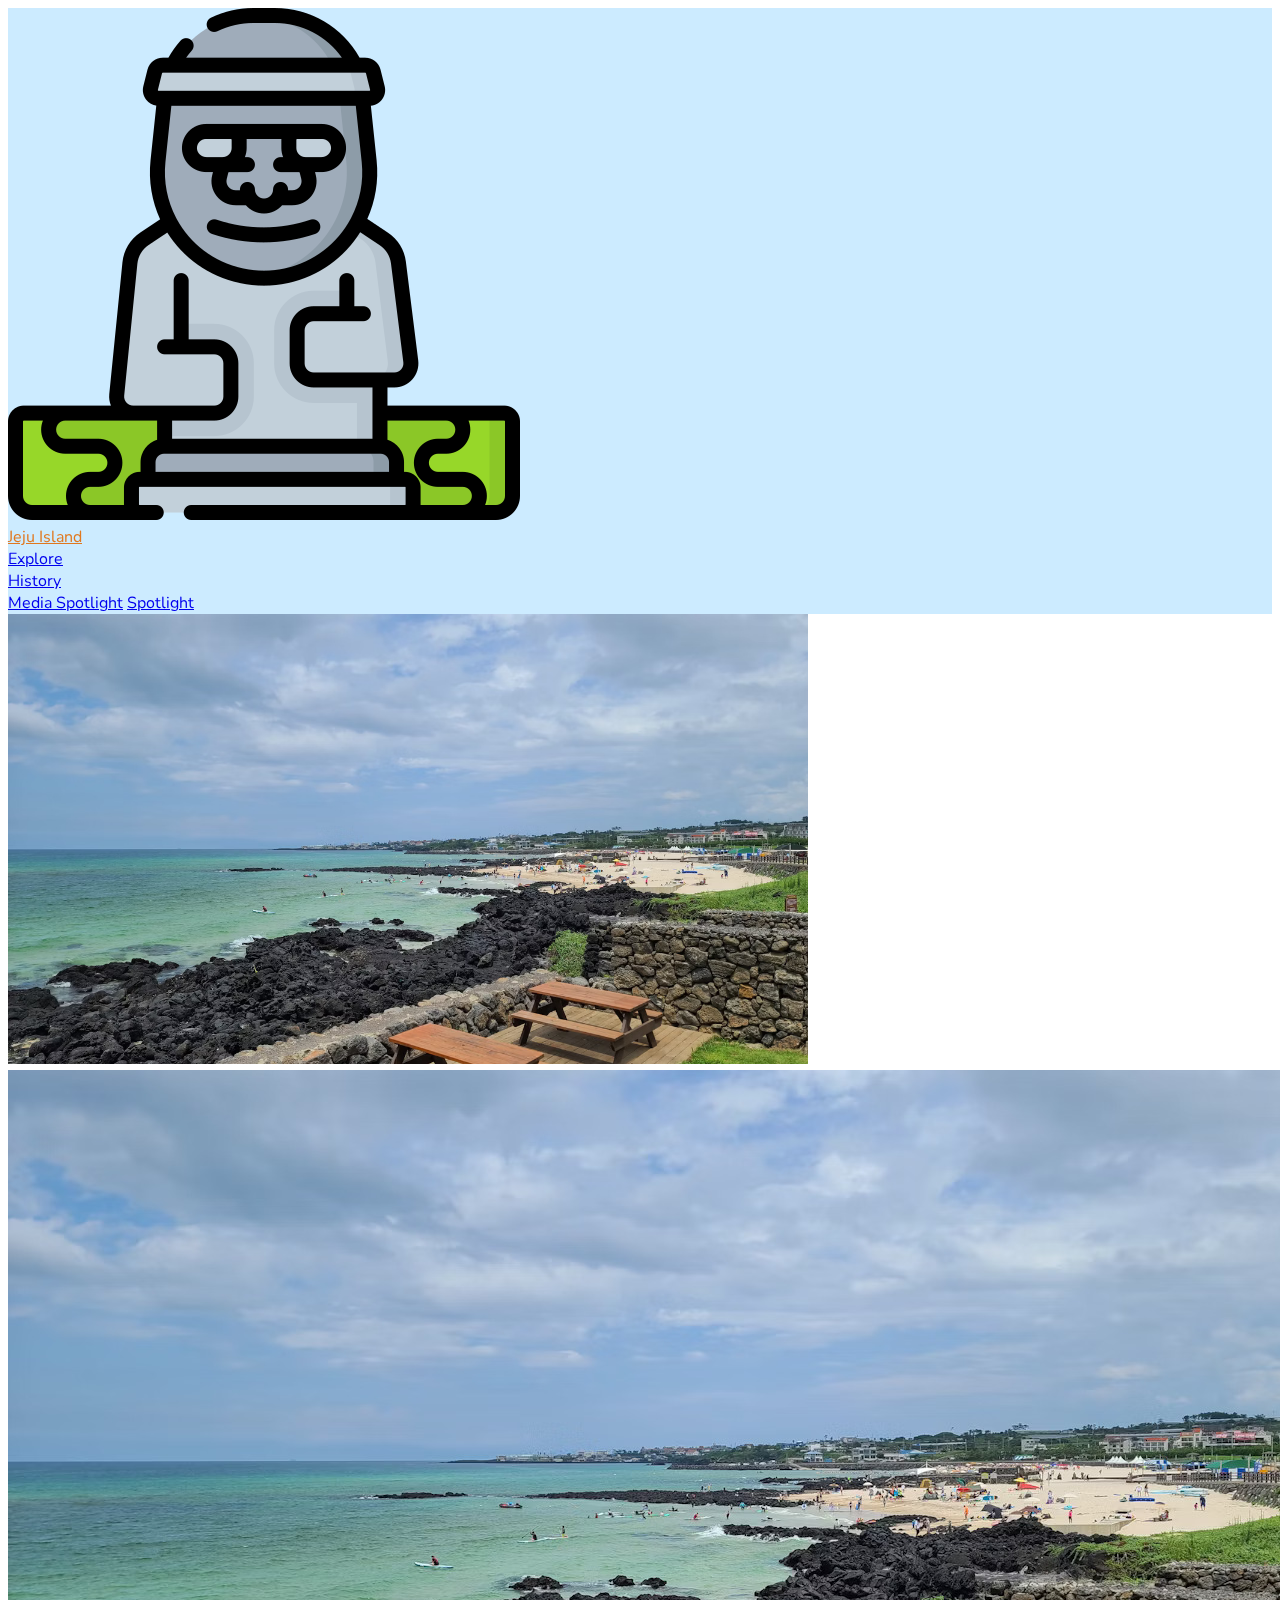
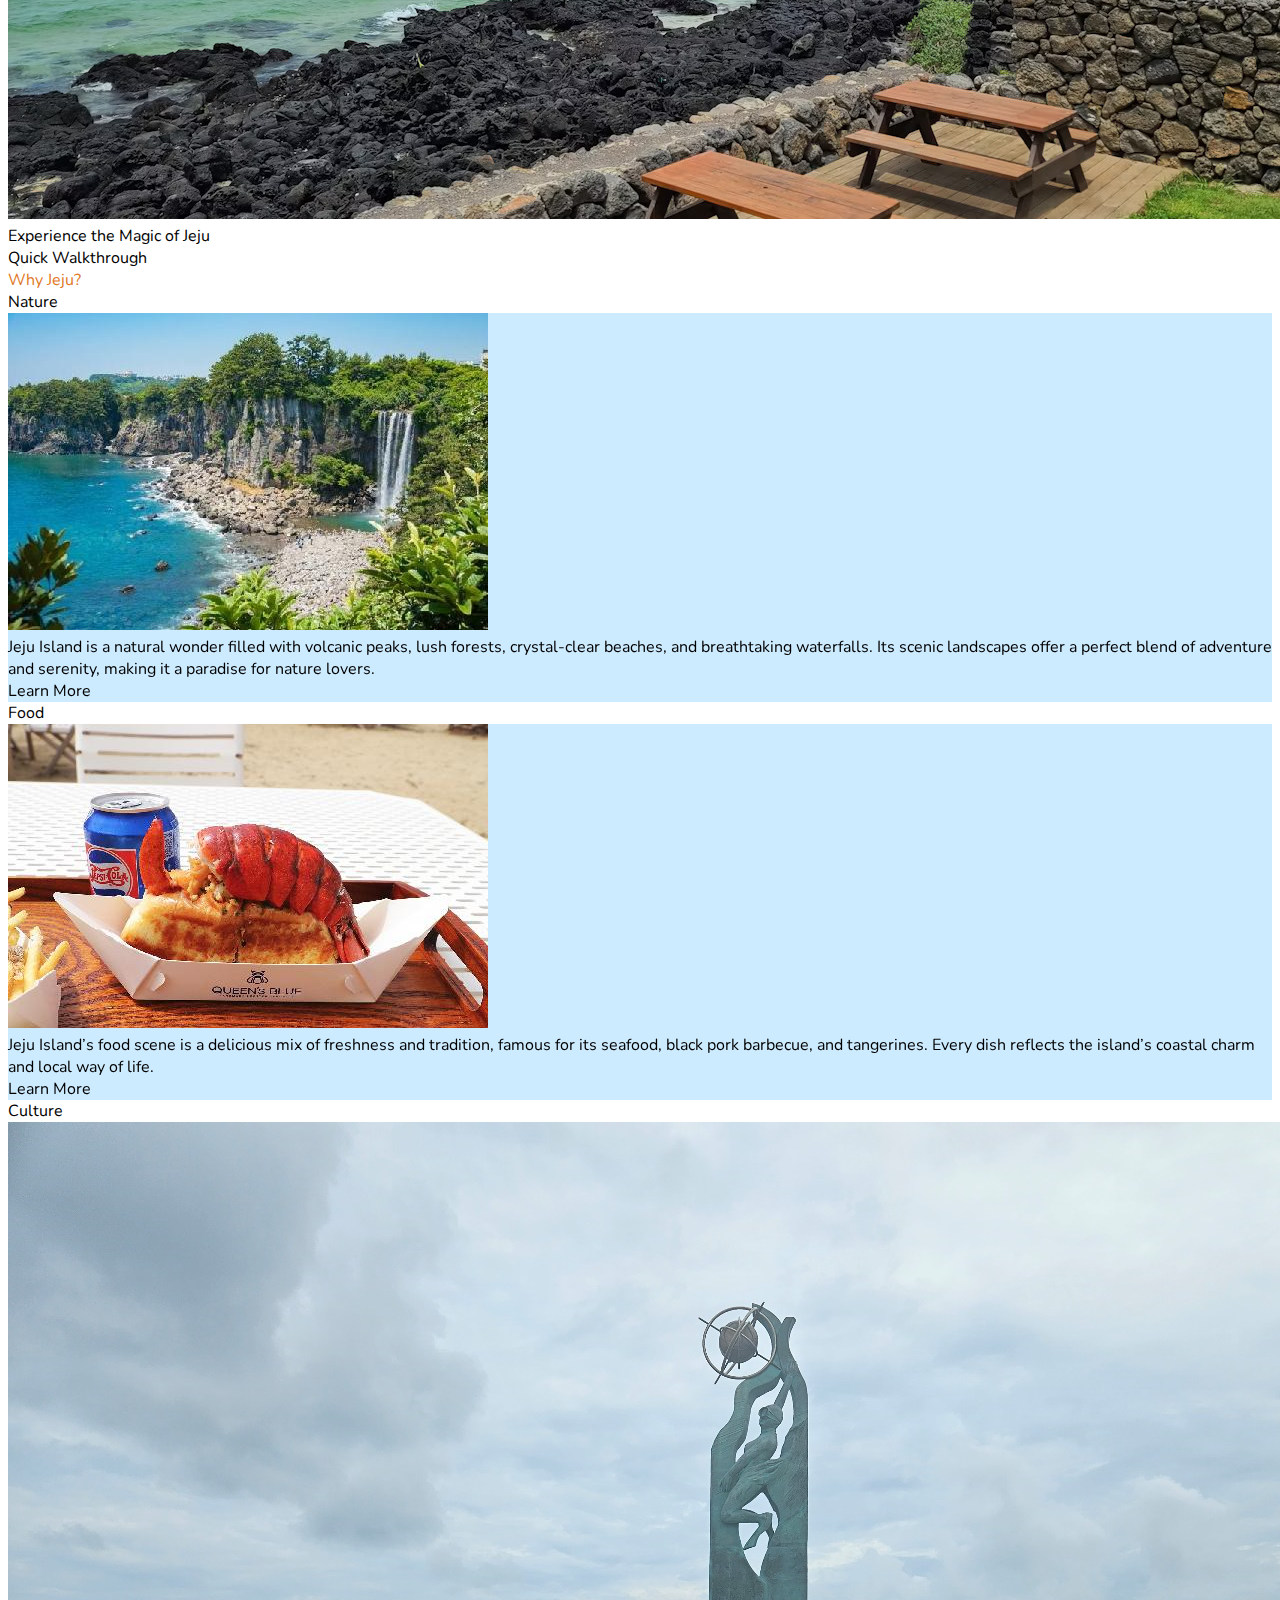
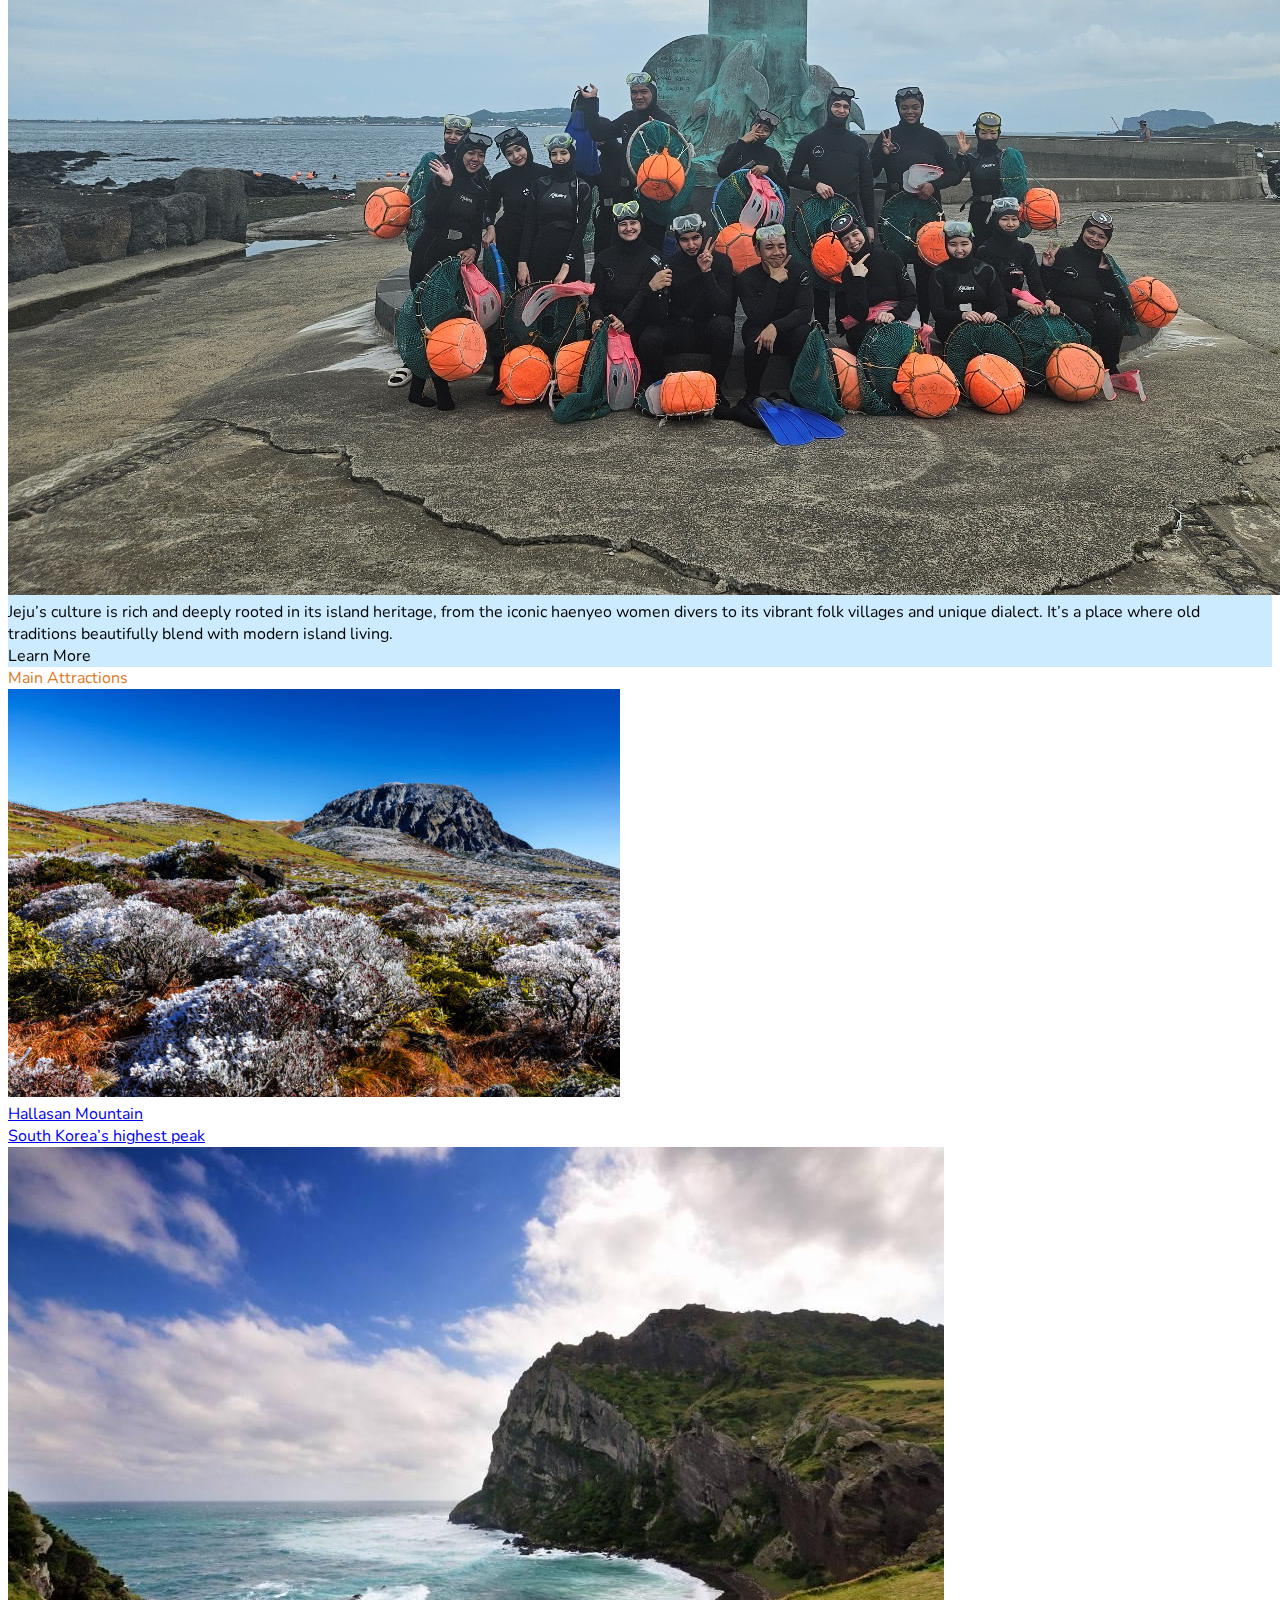
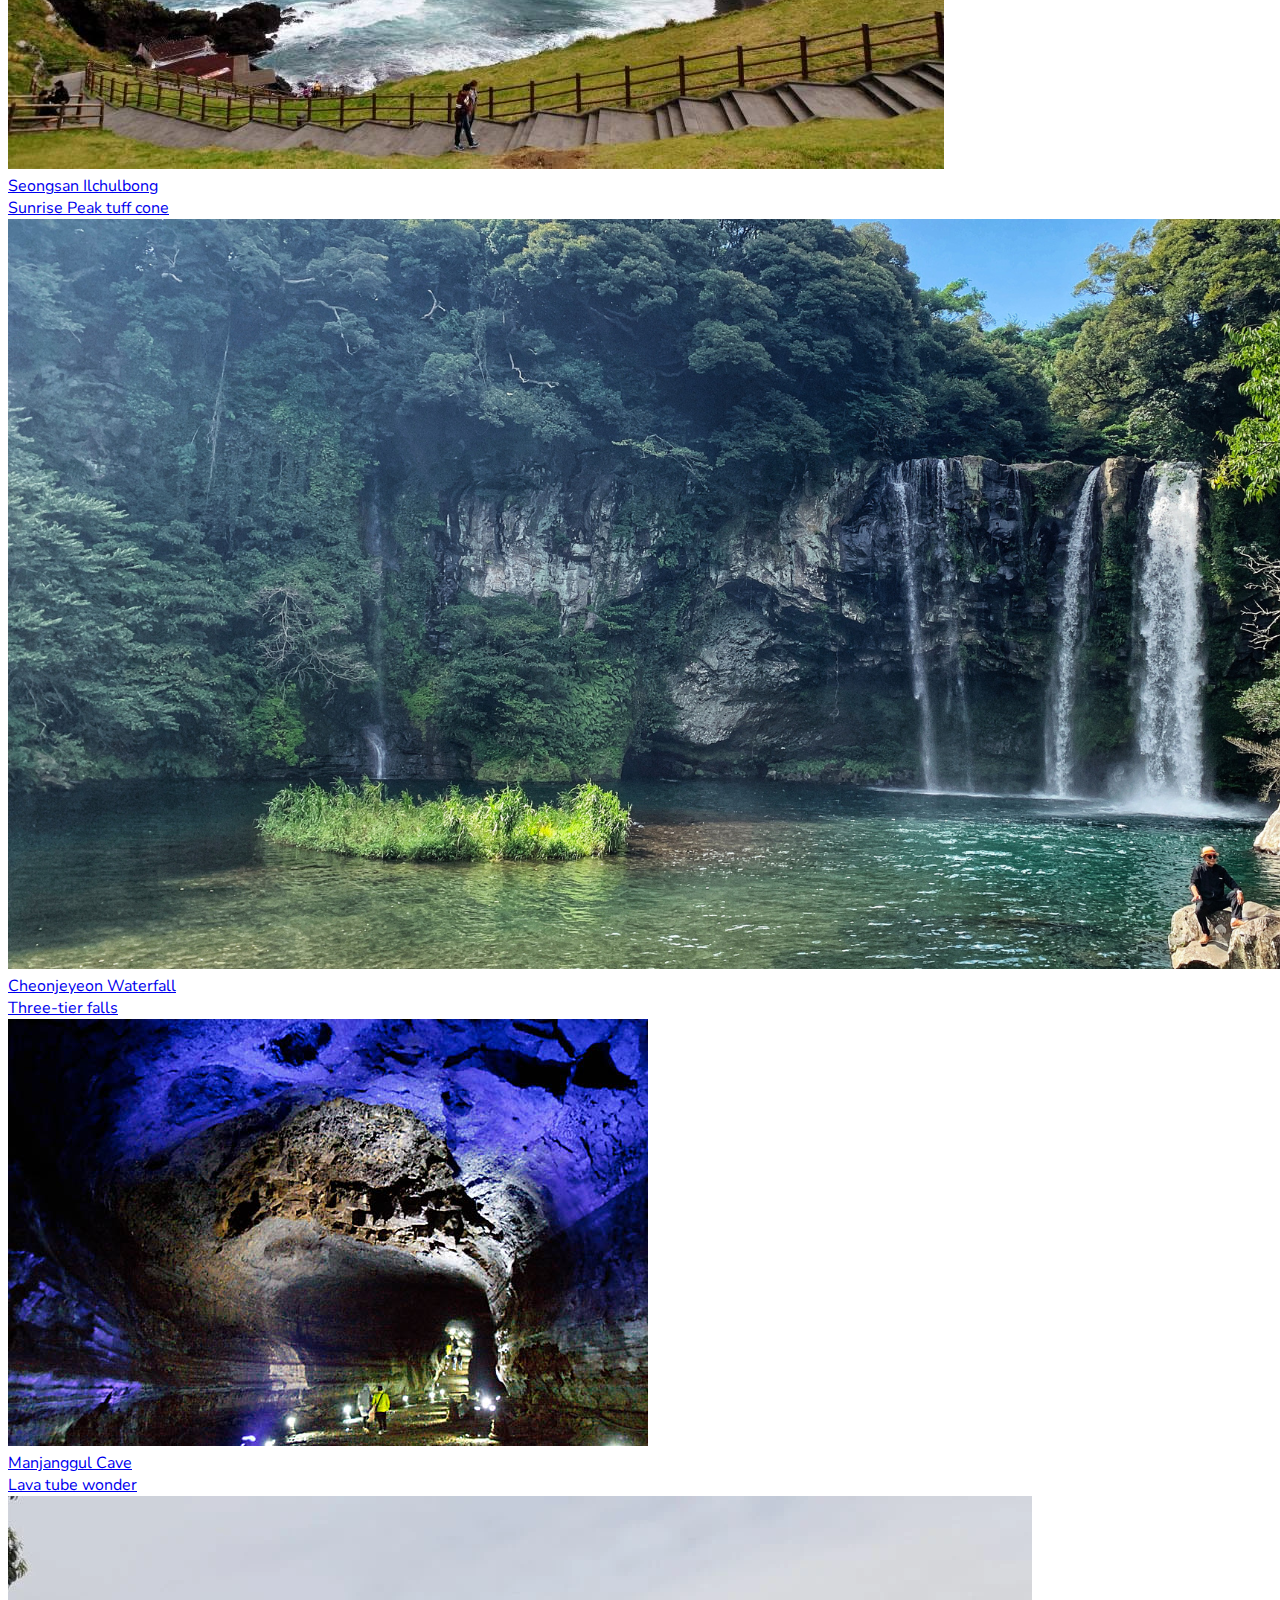
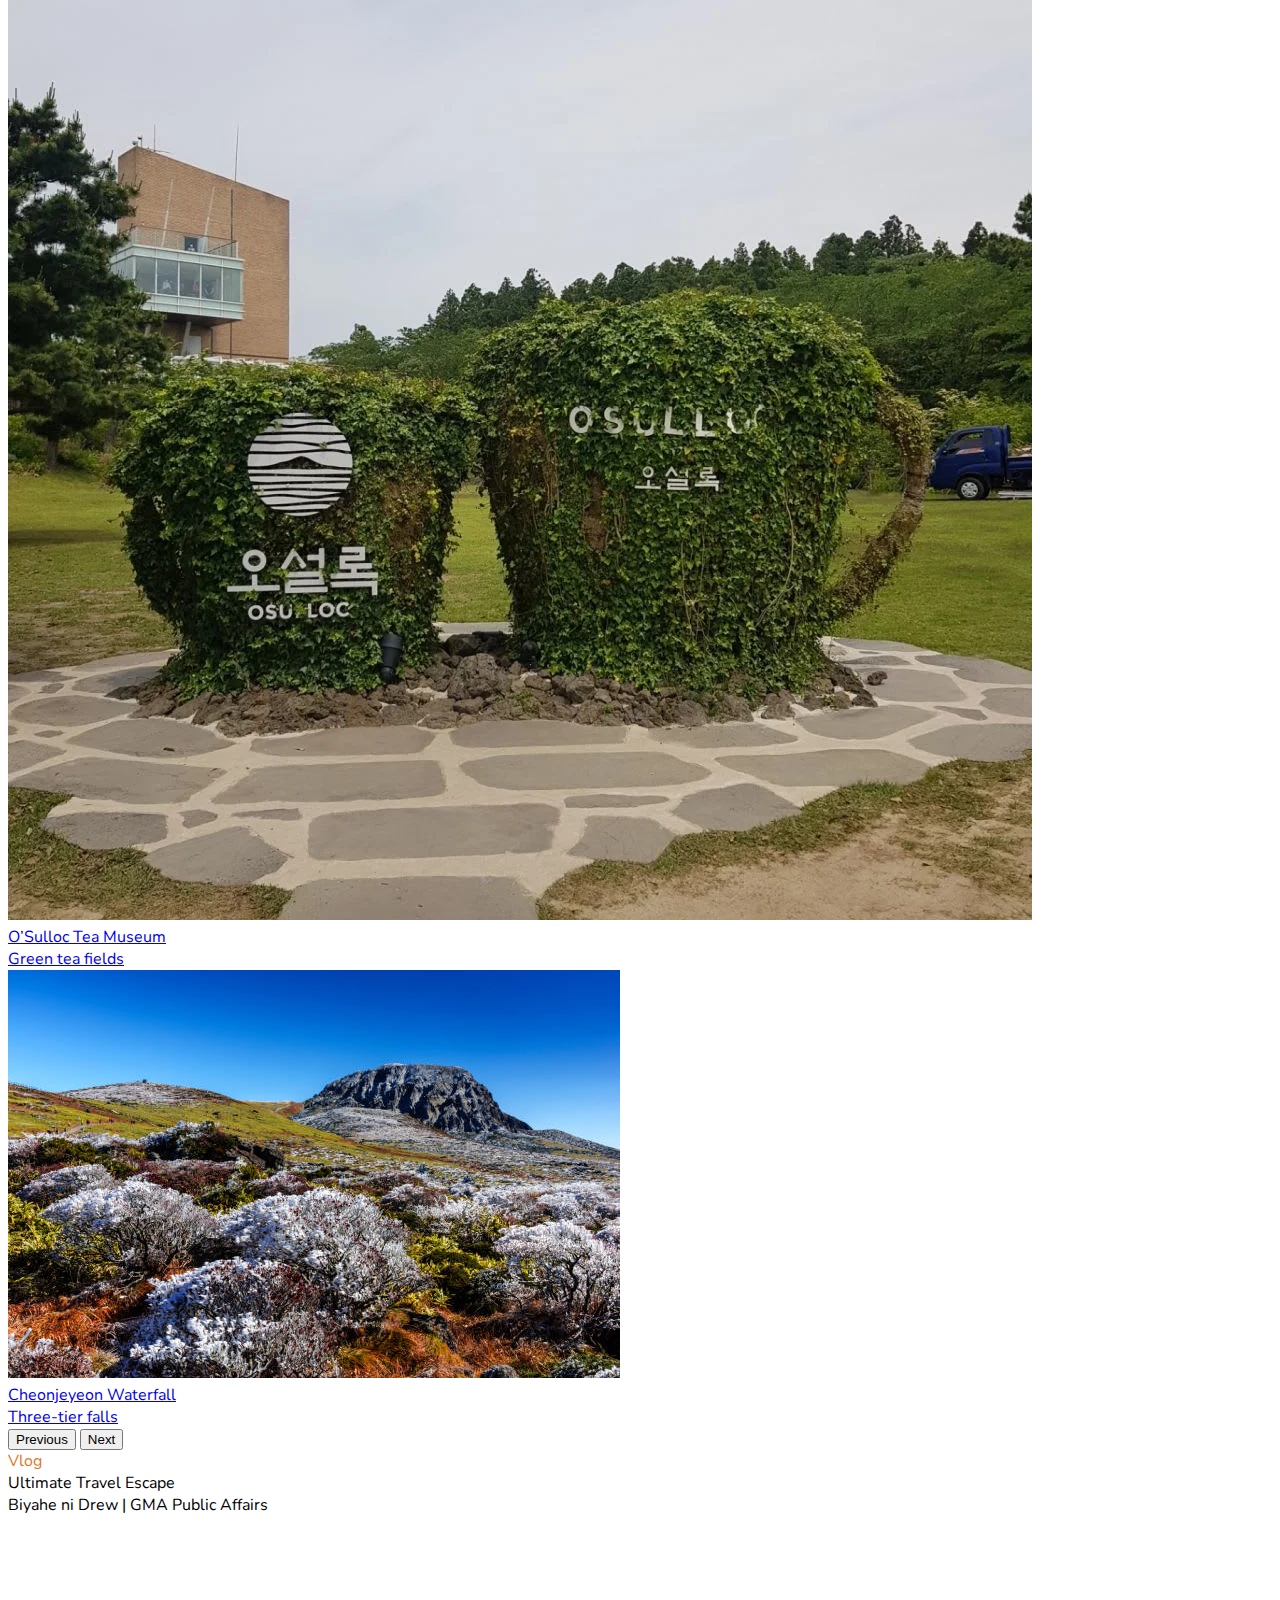
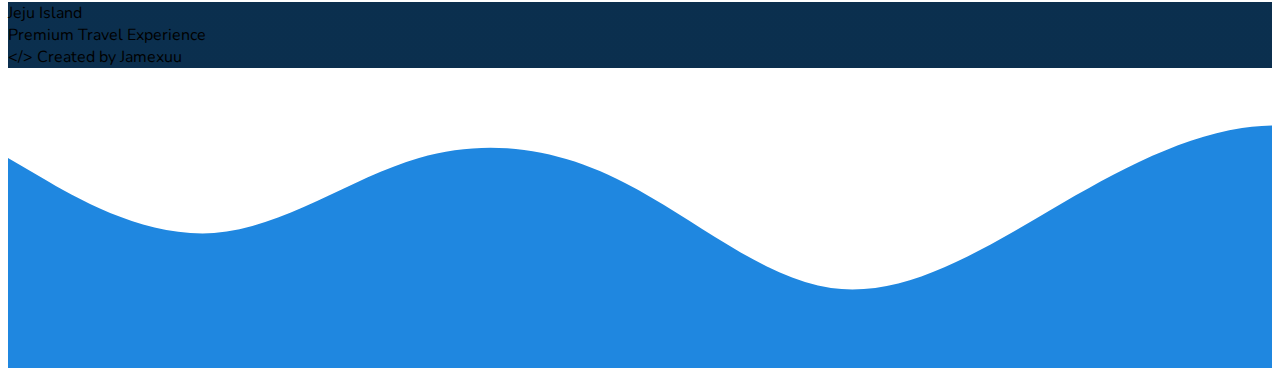
<file: index.html>
<!DOCTYPE html>
<html lang="en">

<head>
    <meta charset="UTF-8" />
    <meta name="viewport" content="width=device-width, initial-scale=1.0" />
    <link href="https://cdn.jsdelivr.net/npm/bootstrap@5.3.8/dist/css/bootstrap.min.css" rel="stylesheet"
        integrity="sha384-sRIl4kxILFvY47J16cr9ZwB07vP4J8+LH7qKQnuqkuIAvNWLzeN8tE5YBujZqJLB" crossorigin="anonymous" />

    <link rel="stylesheet" href="assets/styles.css" />
    <link rel="icon" type="image/jpeg" href="assets/images/jeju.png" />
    <title>Jeju Island</title>
</head>

<body>
    <div class="container-fluid">

        <!-- navbar -->
        <div id="navbar" class="sticky-top z-3"></div>

        <!-- hero -->
        <div class="container position-relative mt-5">
            <div class="position-relative rounded-4 border border-dark overflow-hidden">
                <img src="assets/images/hero.jpg" alt="hero image" class="img-fluid w-100 object-fit-cover d-none d-md-block"
                    style="height: 50vh;" />
                <img src="assets/images/hero.jpg" alt="hero image" class="img-fluid object-fit-cover d-block d-md-none"/>
                <div class="position-absolute top-0 start-0 w-100 h-100 bg-dark bg-opacity-25"></div>
                <div class="position-absolute top-50 start-50 translate-middle text-white text-center w-100 px-3">
                    <div class="display-6 display-md-4 display-lg-3 fw-bold p-2 p-md-4 rounded-4">
                        Experience the Magic of Jeju
                    </div>
                    <div class="btn btn-primary text-white rounded-5 border border-dark btn-sm btn-md-md mt-2"
                        onclick="location.href='#walkthrough'">
                        Quick Walkthrough
                    </div>
                </div>
            </div>
        </div>

        <div class="container" id="walkthrough">
            <div class="row">
                <div class="h1 mt-5 text-center fw-semibold mb-3">Why Jeju?</div>
            </div>
            <div class="row mb-5">
                <div class="col-12 col-md-4 mb-3 mb-md-0">
                    <div class="h3 text-center fw-semibold">Nature</div>
                    <div class="card rounded-4 glass border border-dark">
                        <div class="card-body">
                            <div class="row">
                                <div class="col-12">
                                    <img src="assets/images/nature-thumbnail.jpg" alt="Nature"
                                        class="img-fluid rounded-4 border border-dark" />
                                </div>
                            </div>
                            <div class="row mt-2">
                                <div class="col-12 border border-dark rounded-4">
                                    <div class="p">
                                        Jeju Island is a natural wonder filled with volcanic
                                        peaks, lush forests, crystal-clear beaches, and
                                        breathtaking waterfalls. Its scenic landscapes offer a
                                        perfect blend of adventure and serenity, making it a
                                        paradise for nature lovers.
                                    </div>
                                </div>
                            </div>
                            <div class="btn btn-primary text-white rounded-5 border border-dark mt-2" onclick="location.href='explore.html#nature'">
                                Learn More
                            </div>
                        </div>
                    </div>
                </div>
                <div class="col-12 col-md-4 mb-3 mb-md-0">
                    <div class="h3 text-center fw-semibold">Food</div>
                    <div class="card rounded-4 glass border border-dark">
                        <div class="card-body">
                            <div class="row">
                                <div class="col-12">
                                    <img src="assets/images/food-thumbnail.jpg" alt="Food"
                                        class="img-fluid rounded-4 border border-dark" />
                                </div>
                            </div>
                            <div class="row mt-2">
                                <div class="col-12 border border-dark rounded-4">
                                    <div class="p">
                                        Jeju Island’s food scene is a delicious mix of freshness and tradition, famous
                                        for its seafood, black pork barbecue, and tangerines. Every dish reflects the
                                        island’s coastal charm and local way of life.
                                    </div>
                                </div>
                            </div>
                            <div class="btn btn-primary text-white rounded-5 border border-dark mt-2" onclick="location.href='explore.html#food'">
                                Learn More
                            </div>
                        </div>
                    </div>
                </div>
                <div class="col-12 col-md-4">
                    <div class="h3 text-center fw-semibold">Culture</div>
                    <div class="card rounded-4 glass border border-dark">
                        <div class="card-body">
                            <div class="row">
                                <div class="col-12">
                                    <img src="assets/images/culture-thumbnail.jpg" alt="Culture"
                                        class="img-fluid rounded-4 border border-dark" />
                                </div>
                            </div>
                            <div class="row mt-2">
                                <div class="col-12 border border-dark rounded-4">
                                    <div class="p">
                                        Jeju’s culture is rich and deeply rooted in its island heritage, from the iconic
                                        haenyeo women divers to its vibrant folk villages and unique dialect. It’s a
                                        place where old traditions beautifully blend with modern island living.
                                    </div>
                                </div>
                            </div>
                            <div class="btn btn-primary text-white rounded-5 border border-dark mt-2" onclick="location.href='explore.html#culture'">
                                Learn More
                            </div>
                        </div>
                    </div>
                </div>
            </div>
        </div>

        <!-- Main Attractions -->
        <div class="container">
            <div class="row">
                <div class="col-12">
                    <div class="h1 text-center fw-semibold">Main Attractions</div>
                </div>
            </div>
            <div id="attractionsCarousel" class="carousel slide mt-3 mb-5 position-relative" data-bs-ride="carousel">
                <div class="carousel-inner">
                    <!-- Slide 1 -->
                    <div class="carousel-item active">
                        <div class="row g-2">
                            <div class="col-6 col-md-4">
                                <a href="explore.html#hallasan" class="text-decoration-none">
                                    <div
                                        class="border border-dark rounded-4 overflow-hidden position-relative shadow-lg">
                                        <div class="ratio ratio-16x9">
                                            <img src="assets/images/hallasan-mountain.jpg" alt="Hallasan Mountain"
                                                class="w-100 h-100 object-fit-cover">
                                        </div>
                                        <div
                                            class="position-absolute bottom-0 start-0 text-white p-3 w-100 bg-dark bg-opacity-50 text-center">
                                            <div class="fw-semibold text-truncate">Hallasan Mountain</div>
                                            <div class="small opacity-75 text-truncate">South Korea’s highest peak</div>
                                        </div>
                                    </div>
                                </a>
                            </div>
                            <div class="col-6 col-md-4">
                                <a href="explore.html#seongsan-ilchulbong" class="text-decoration-none">
                                    <div
                                        class="border border-dark rounded-4 overflow-hidden position-relative shadow-lg">
                                        <div class="ratio ratio-16x9">
                                            <img src="assets/images/seongsan-ilchulbong.jpg" alt="Seongsan Ilchulbong"
                                                class="w-100 h-100 object-fit-cover">
                                        </div>
                                        <div
                                            class="position-absolute bottom-0 start-0 text-white p-3 w-100 bg-dark bg-opacity-50 text-center">
                                            <div class="fw-semibold text-truncate">Seongsan Ilchulbong</div>
                                            <div class="small opacity-75 text-truncate">Sunrise Peak tuff cone</div>
                                        </div>
                                    </div>
                                </a>
                            </div>
                            <div class="col-6 col-md-4 d-none d-md-block">
                                <a href="explore.html#cheonjeyeon" class="text-decoration-none">
                                    <div
                                        class="border border-dark rounded-4 overflow-hidden position-relative shadow-lg">
                                        <div class="ratio ratio-16x9">
                                            <img src="assets/images/cheonjeyeon-waterfall.png"
                                                alt="Cheonjeyeon Waterfall" class="w-100 h-100 object-fit-cover">
                                        </div>
                                        <div
                                            class="position-absolute bottom-0 start-0 text-white p-3 w-100 bg-dark bg-opacity-50 text-center">
                                            <div class="fw-semibold text-truncate">Cheonjeyeon Waterfall</div>
                                            <div class="small opacity-75 text-truncate">Three-tier falls</div>
                                        </div>
                                    </div>
                                </a>
                            </div>
                        </div>
                    </div>
                    <!-- Slide 2 -->
                    <div class="carousel-item">
                        <div class="row g-2 justify-content-md-center ms-2 ms-md-0">
                            <div class="col-6 col-md-4">
                                <a href="explore.html#manjanggul" class="text-decoration-none">
                                    <div
                                        class="border border-dark rounded-4 overflow-hidden position-relative shadow-lg">
                                        <div class="ratio ratio-16x9">
                                            <img src="assets/images/manjanggul-cave.png" alt="Manjanggul Cave"
                                                class="w-100 h-100 object-fit-cover">
                                        </div>
                                        <div
                                            class="position-absolute bottom-0 start-0 text-white p-3 w-100 bg-dark bg-opacity-50 text-center">
                                            <div class="fw-semibold text-truncate">Manjanggul Cave</div>
                                            <div class="small opacity-75 text-truncate">Lava tube wonder</div>
                                        </div>
                                    </div>
                                </a>
                            </div>
                            <div class="col-6 col-md-4">
                                <a href="explore.html#osan" class="text-decoration-none">
                                    <div
                                        class="border border-dark rounded-4 overflow-hidden position-relative shadow-lg">
                                        <div class="ratio ratio-16x9">
                                            <img src="assets/images/o-sulloc-tea-museum.png" alt="O’Sulloc Tea"
                                                class="w-100 h-100 object-fit-cover">
                                        </div>
                                        <div
                                            class="position-absolute bottom-0 start-0 text-white p-3 w-100 bg-dark bg-opacity-50 text-center">
                                            <div class="fw-semibold text-truncate">O’Sulloc Tea Museum</div>
                                            <div class="small opacity-75 text-truncate">Green tea fields</div>
                                        </div>
                                    </div>
                                </a>
                            </div>
                        </div>
                    </div>
                    <!-- Slide 3: small screens only -->
                    <div class="carousel-item sm-only-slide d-md-none">
                        <div class="row g-2 ms-2">
                            <div class="col-6">
                                <a href="explore.html#cheonjeyeon" class="text-decoration-none">
                                    <div
                                        class="border border-dark rounded-4 overflow-hidden position-relative shadow-lg">
                                        <div class="ratio ratio-16x9">
                                            <img src="assets/images/hallasan-mountain.jpg" alt="Cheonjeyeon Waterfall"
                                                class="w-100 h-100 object-fit-cover">
                                        </div>
                                        <div
                                            class="position-absolute bottom-0 start-0 text-white p-3 w-100 bg-dark bg-opacity-50 text-center">
                                            <div class="fw-semibold text-truncate">Cheonjeyeon Waterfall</div>
                                            <div class="small opacity-75 text-truncate">Three-tier falls</div>
                                        </div>
                                    </div>
                                </a>
                            </div>
                        </div>
                    </div>
                </div>
                <button class="carousel-control-prev" type="button" data-bs-target="#attractionsCarousel"
                    data-bs-slide="prev">
                    <span class="carousel-control-prev-icon" aria-hidden="true"></span>
                    <span class="visually-hidden">Previous</span>
                </button>
                <button class="carousel-control-next" type="button" data-bs-target="#attractionsCarousel"
                    data-bs-slide="next">
                    <span class="carousel-control-next-icon" aria-hidden="true"></span>
                    <span class="visually-hidden">Next</span>
                </button>
            </div>
        </div>

        <!-- Travel Sharing -->
        <div class="container mb-5">
            <div class="row">
                <div class="col-12">
                    <div class="h1">Vlog</div>
                </div>
            </div>
            <div class="row">
                <div class="col-6">
                    <div class="display-1">
                        Ultimate Travel Escape
                    </div>
                    <div class="small opacity-75">
                        Biyahe ni Drew | GMA Public Affairs
                    </div>
                </div>
                <div class="col-6">
                    <a href="https://www.youtube.com/watch?v=Td3XifkEU5k" target="_blank" rel="noopener noreferrer"
                        aria-label="Play video on YouTube: Ultimate Travel Escape" class="text-decoration-none">
                        <div class="ratio ratio-16x9 rounded-4 overflow-hidden border border-dark position-relative">
                            <img src="https://img.youtube.com/vi/Td3XifkEU5k/hqdefault.jpg"
                                alt="Ultimate Travel Escape — YouTube thumbnail" class="w-100 h-100 object-fit-cover"
                                loading="lazy" decoding="async">
                            <div class="position-absolute top-50 start-50 translate-middle rounded-circle bg-dark bg-opacity-75 d-flex align-items-center justify-content-center"
                                style="width:64px;height:64px;">
                                <svg width="28" height="28" viewBox="0 0 24 24" fill="white" aria-hidden="true">
                                    <path d="M8 5v14l11-7z" />
                                </svg>
                            </div>
                        </div>
                    </a>
                </div>
            </div>
        </div>

        <!-- footer -->
        <div id="footer"></div>
    </div>

    <!-- waves background pattern -->
    <svg class="position-fixed bottom-0 start-0 w-100 pe-none z-n1" width="100%" height="300"
        xmlns="http://www.w3.org/2000/svg" aria-hidden="true">
        <defs>
            <pattern id="wavesPattern" x="0" y="0" width="1440" height="300" patternUnits="userSpaceOnUse">
                <path transform="scale(1, 0.9375)" fill="#1F87E0" fill-opacity="1"
                    d="M0,96L34.3,117.3C68.6,139,137,181,206,176C274.3,171,343,117,411,96C480,75,549,85,617,122.7C685.7,160,754,224,823,234.7C891.4,245,960,203,1029,160C1097.1,117,1166,75,1234,64C1302.9,53,1371,75,1406,85.3L1440,96L1440,320L1405.7,320C1371.4,320,1303,320,1234,320C1165.7,320,1097,320,1029,320C960,320,891,320,823,320C754.3,320,686,320,617,320C548.6,320,480,320,411,320C342.9,320,274,320,206,320C137.1,320,69,320,34,320L0,320Z" />
            </pattern>
        </defs>
        <rect x="0" y="0" width="100%" height="300" fill="url(#wavesPattern)" />
    </svg>

    <script>
        // for mobile slider pattern
        document.addEventListener('DOMContentLoaded', () => {
            const carouselElement = document.getElementById('attractionsCarousel');
            const mobileOnlySlide = carouselElement?.querySelector('.sm-only-slide');
            if (!carouselElement || !mobileOnlySlide) return;

            const syncMobileSlideVisibility = () => {
                const isMdUp = window.innerWidth >= 768;
                if (isMdUp) {
                    const wasActive = mobileOnlySlide.classList.contains('active');
                    mobileOnlySlide.classList.remove('carousel-item', 'active');
                    if (wasActive) carouselElement.querySelector('.carousel-item')?.classList.add('active');
                } else {
                    mobileOnlySlide.classList.add('carousel-item');
                }
            };

            syncMobileSlideVisibility();
            window.addEventListener('resize', syncMobileSlideVisibility, { passive: true });
        });
    </script>
    <script src="assets/js/components.js" defer></script>
    <script src="assets/js/parallax.js" defer></script>
    <script src="https://cdn.jsdelivr.net/npm/bootstrap@5.3.8/dist/js/bootstrap.bundle.min.js"
        integrity="sha384-FKyoEForCGlyvwx9Hj09JcYn3nv7wiPVlz7YYwJrWVcXK/BmnVDxM+D2scQbITxI"
        crossorigin="anonymous"></script>
</body>

</html>
</file>
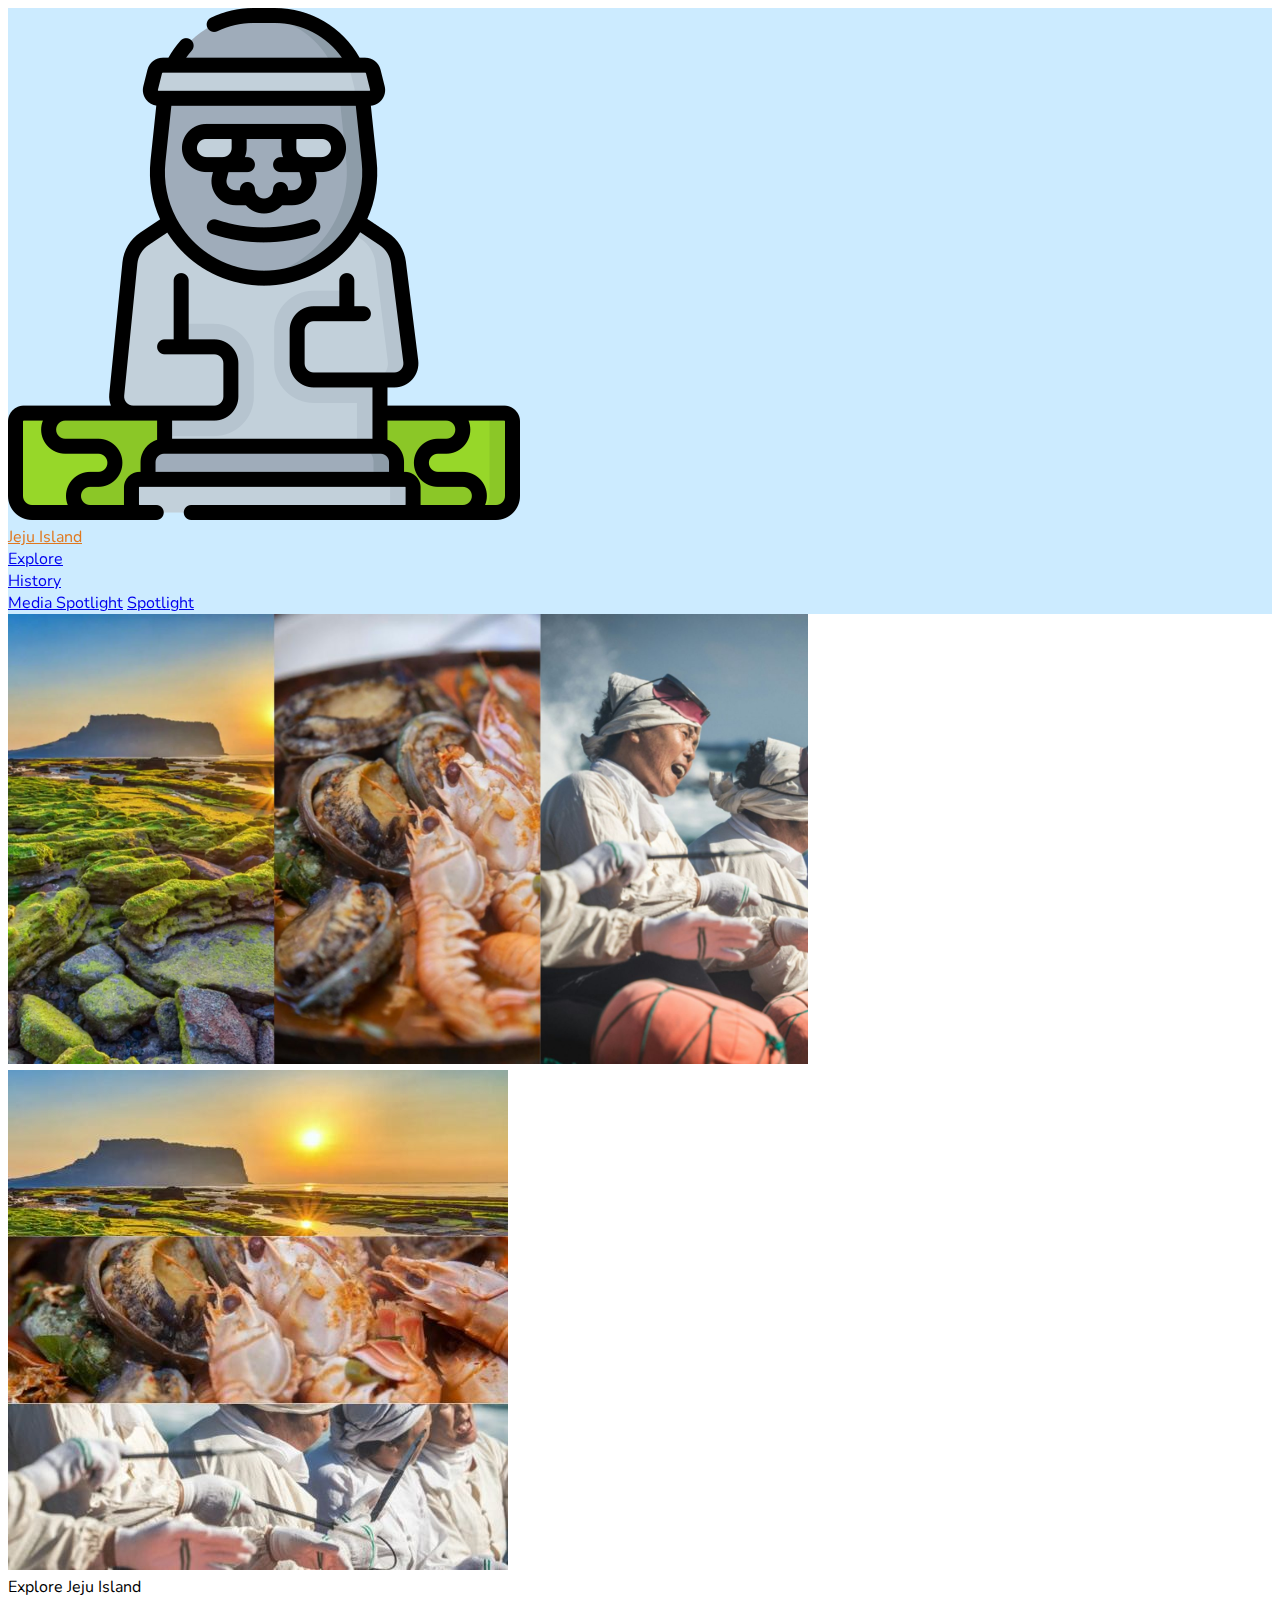
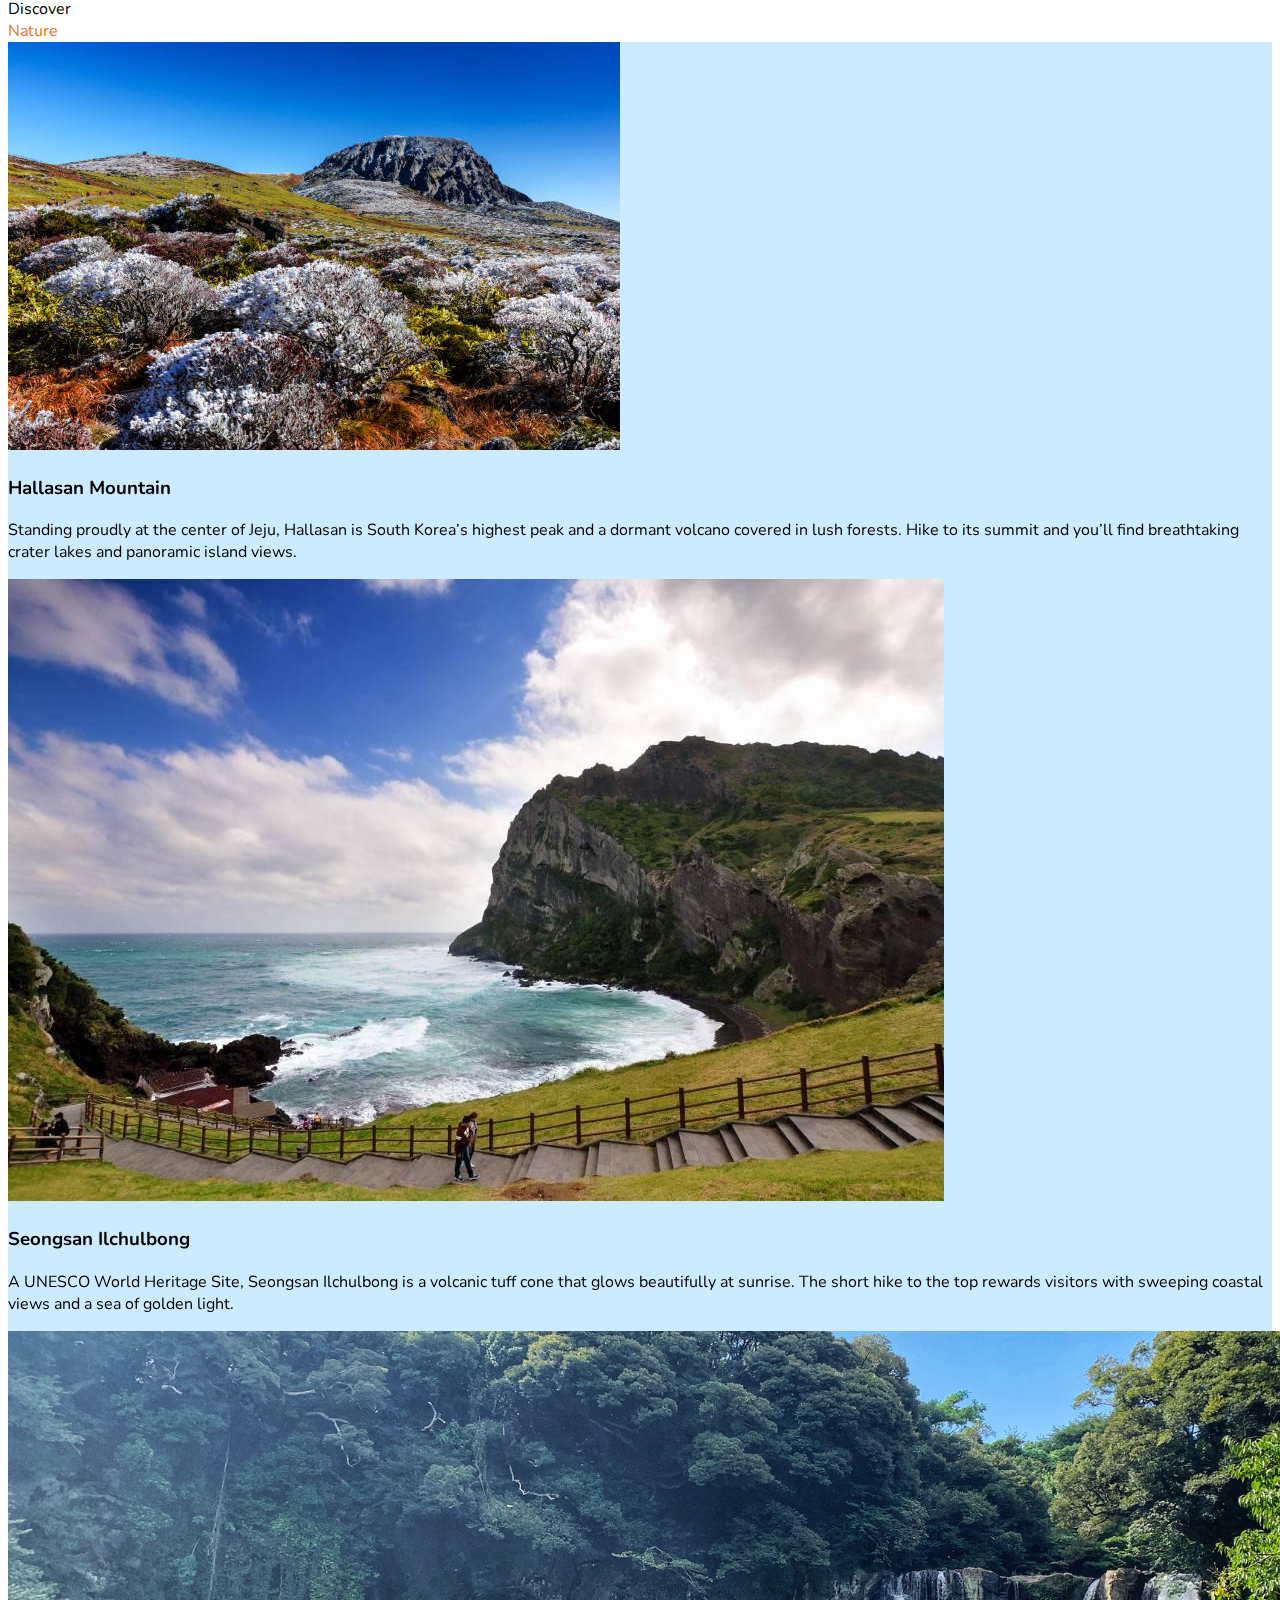
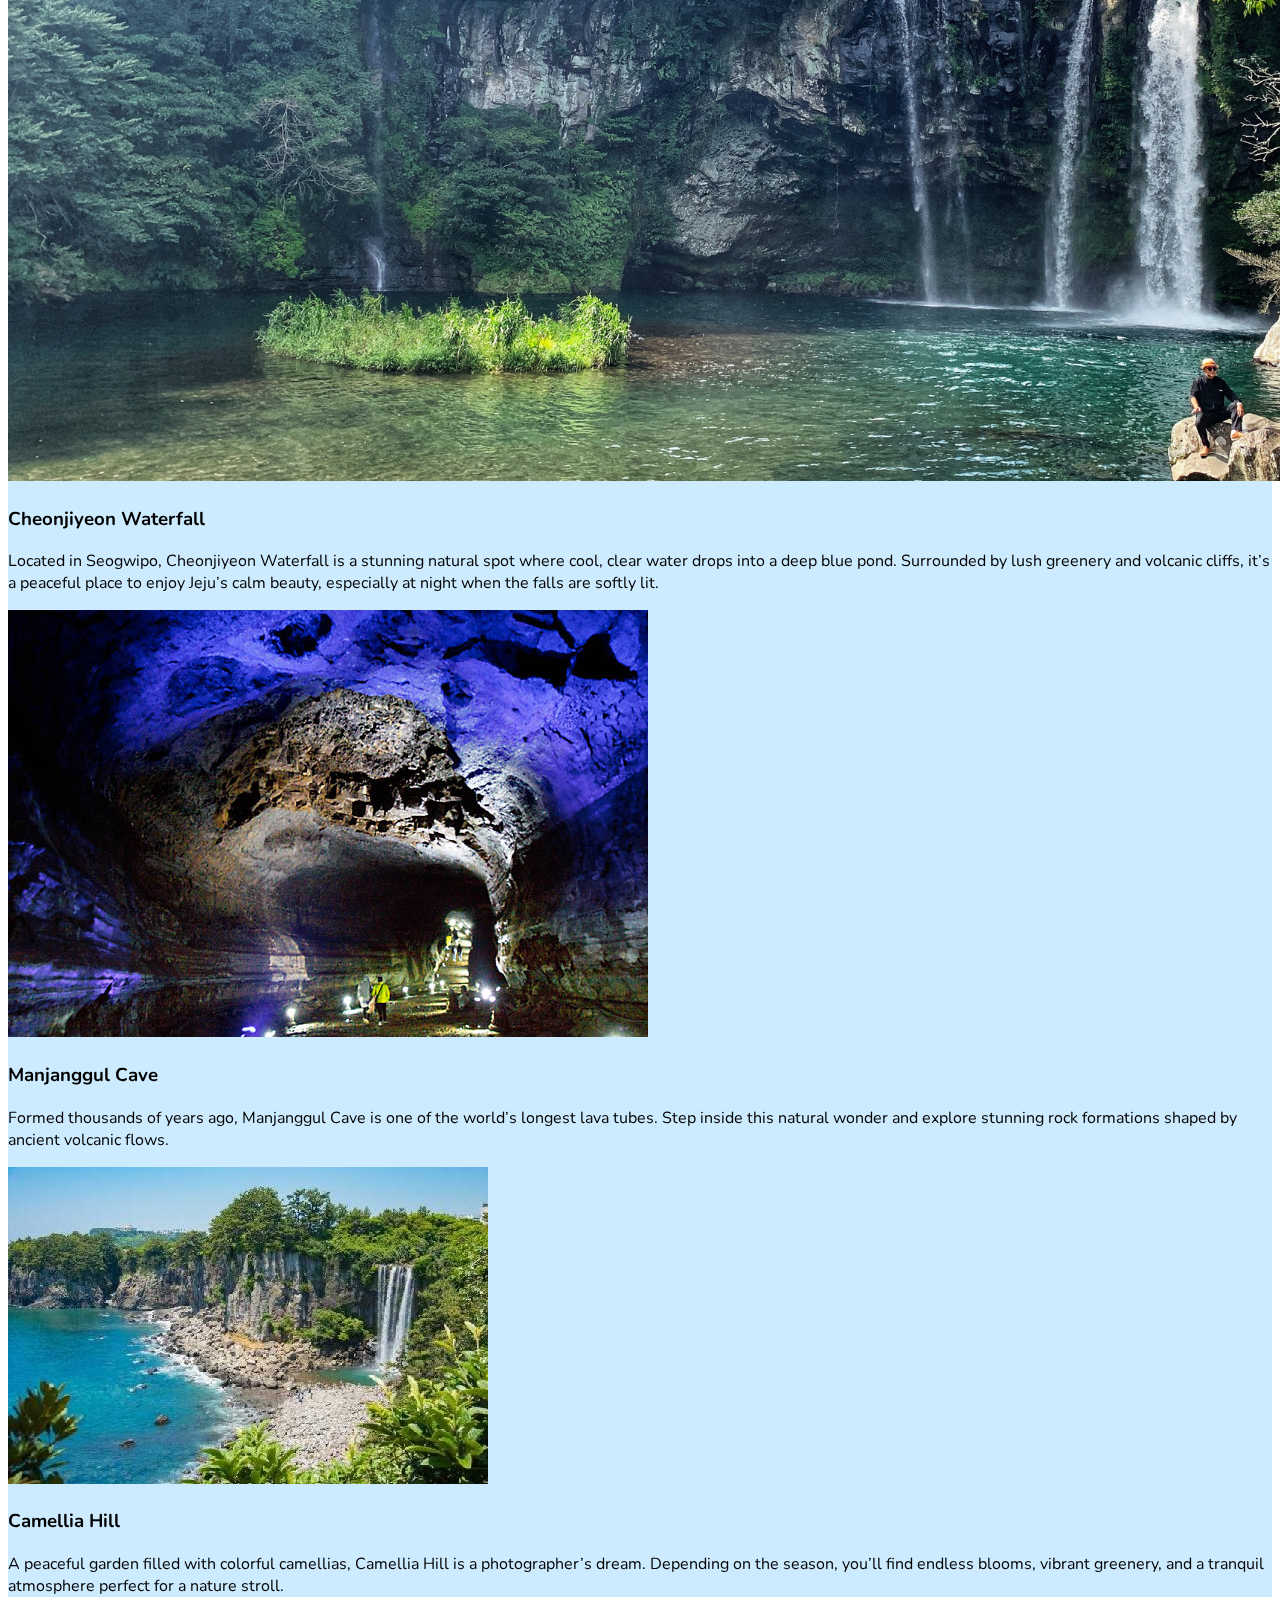
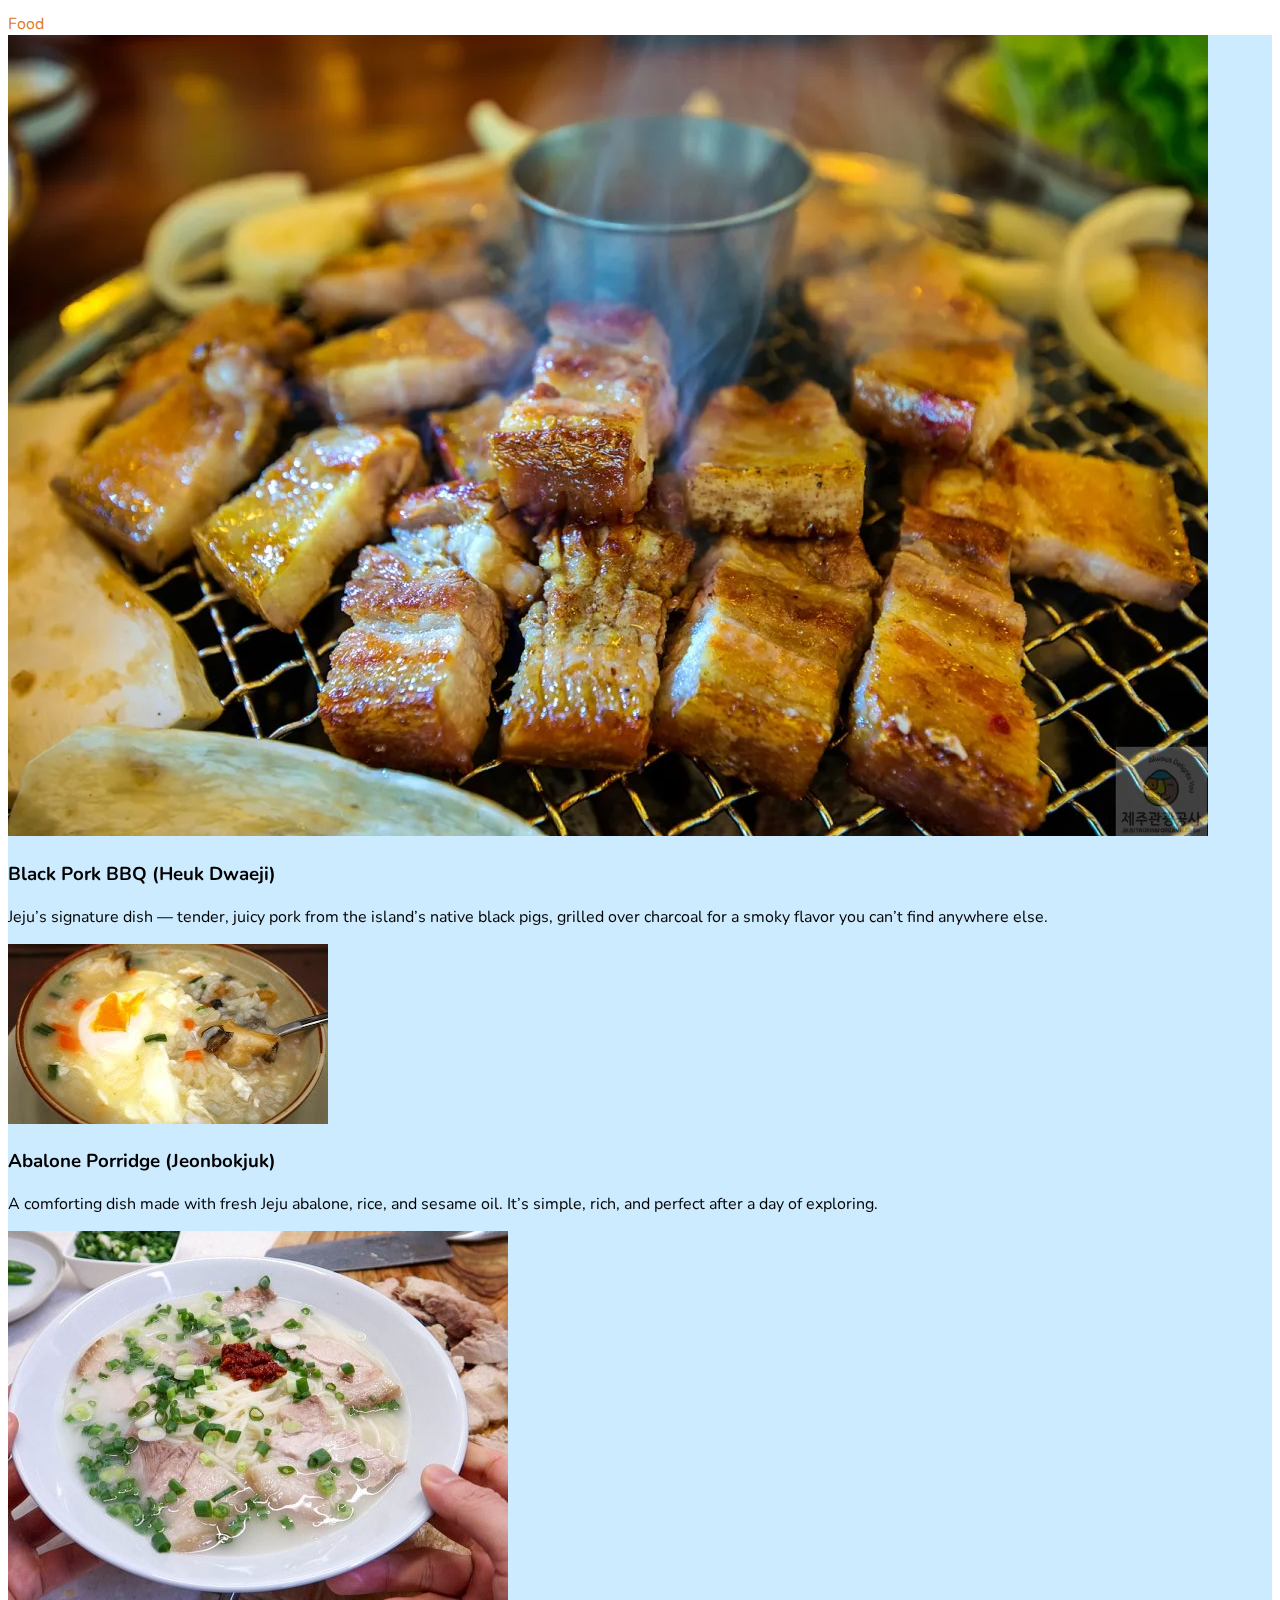
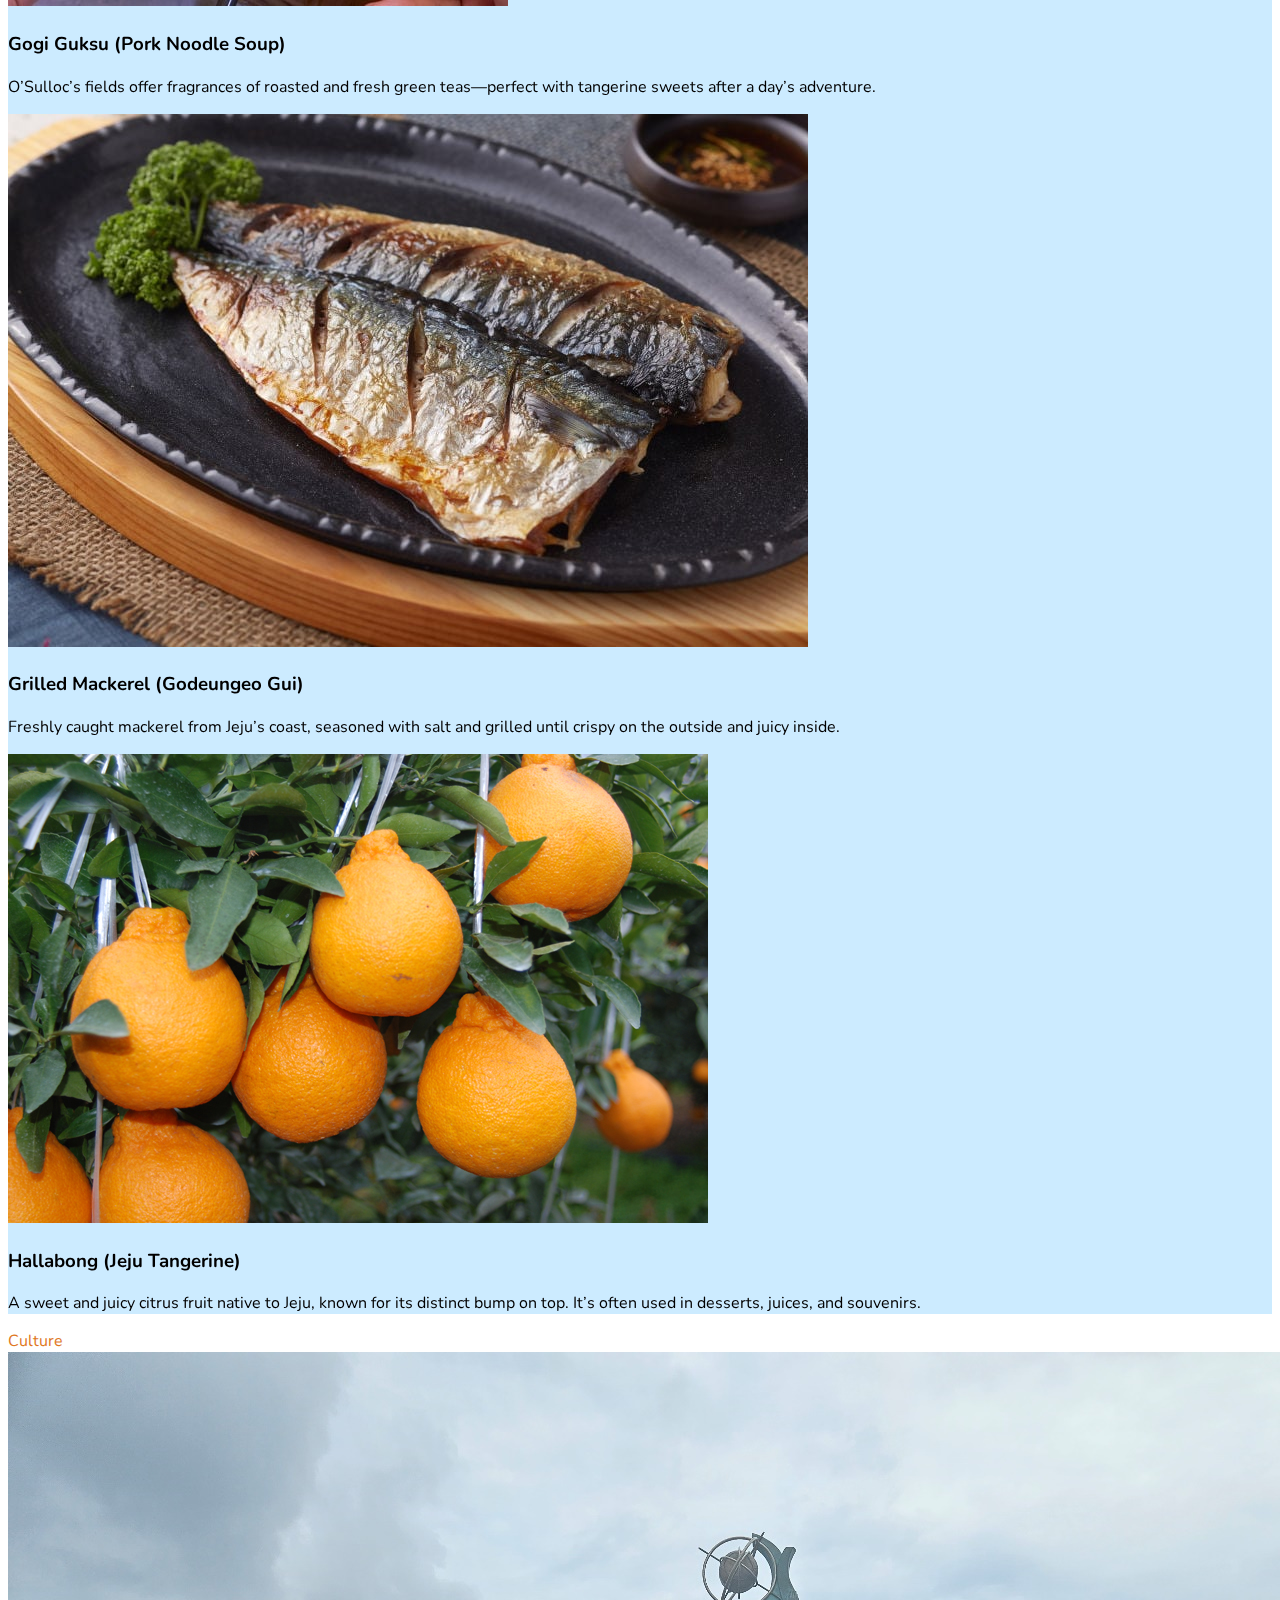
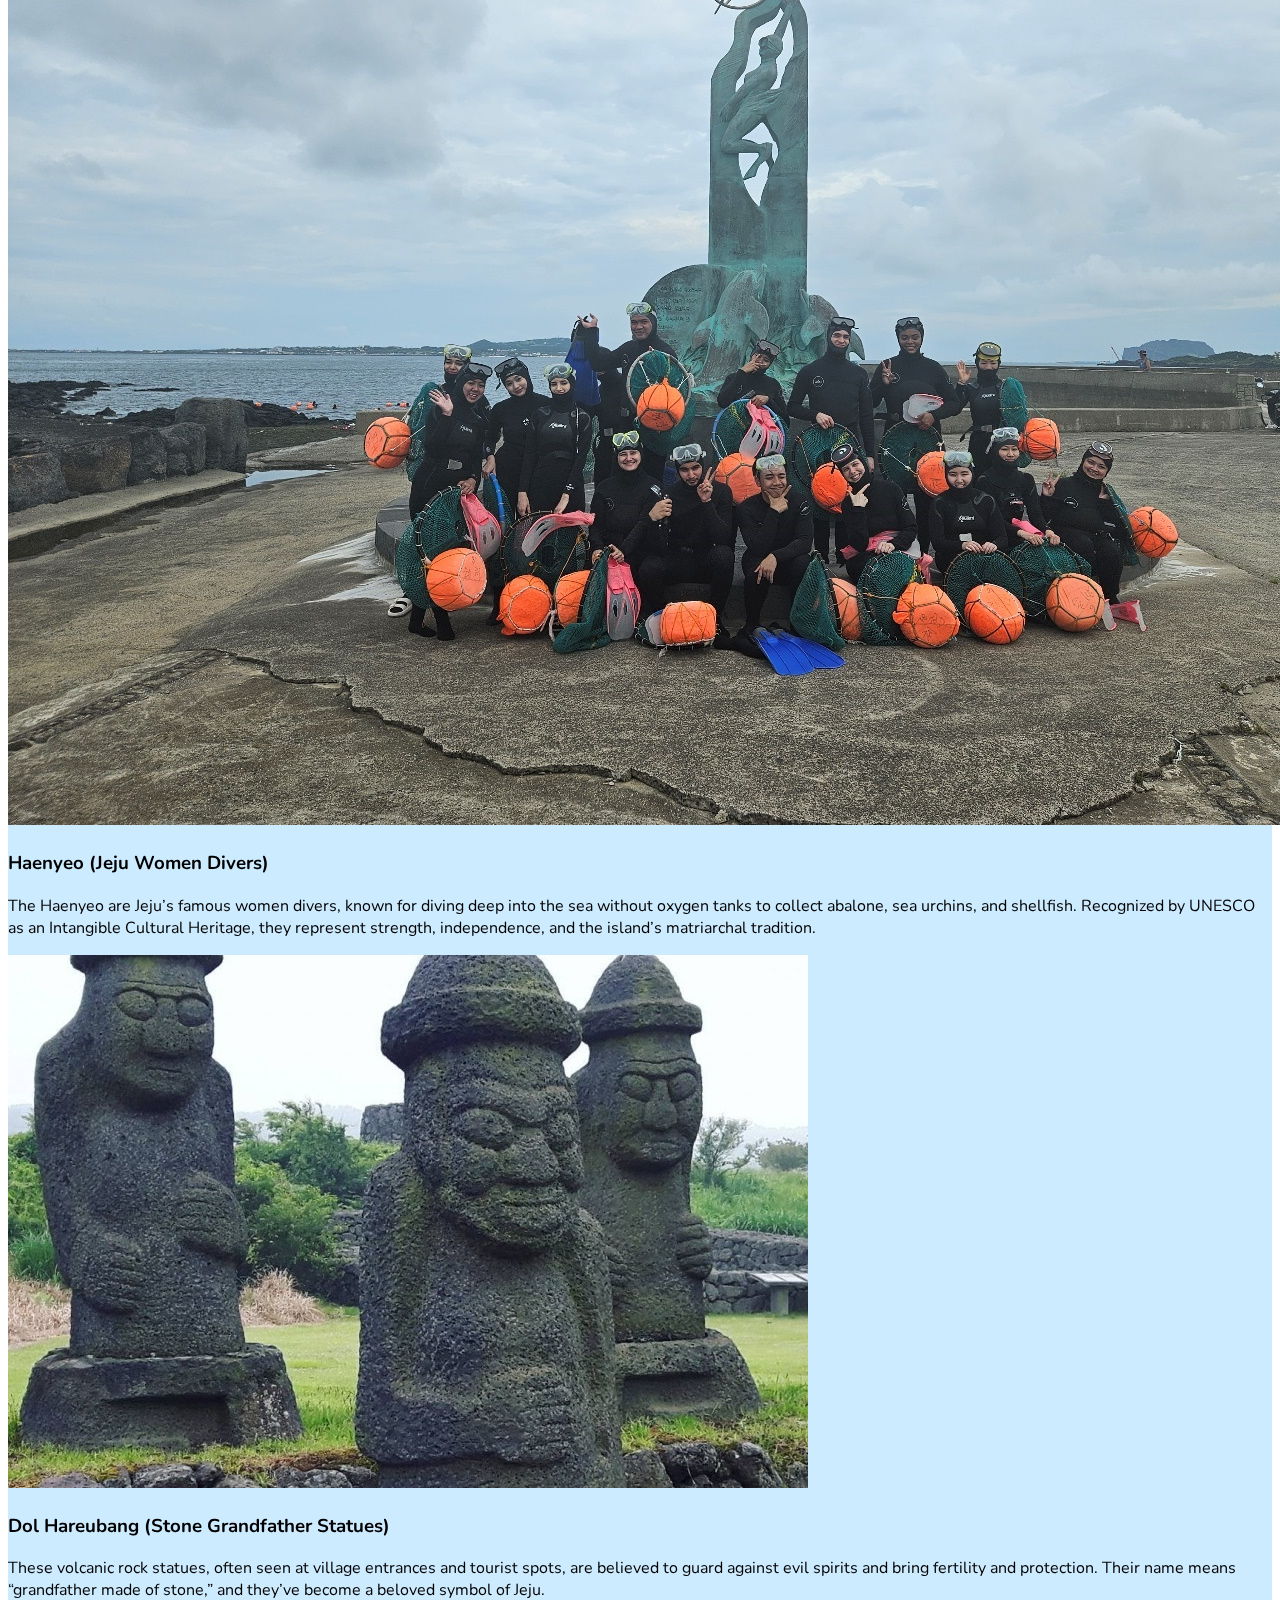
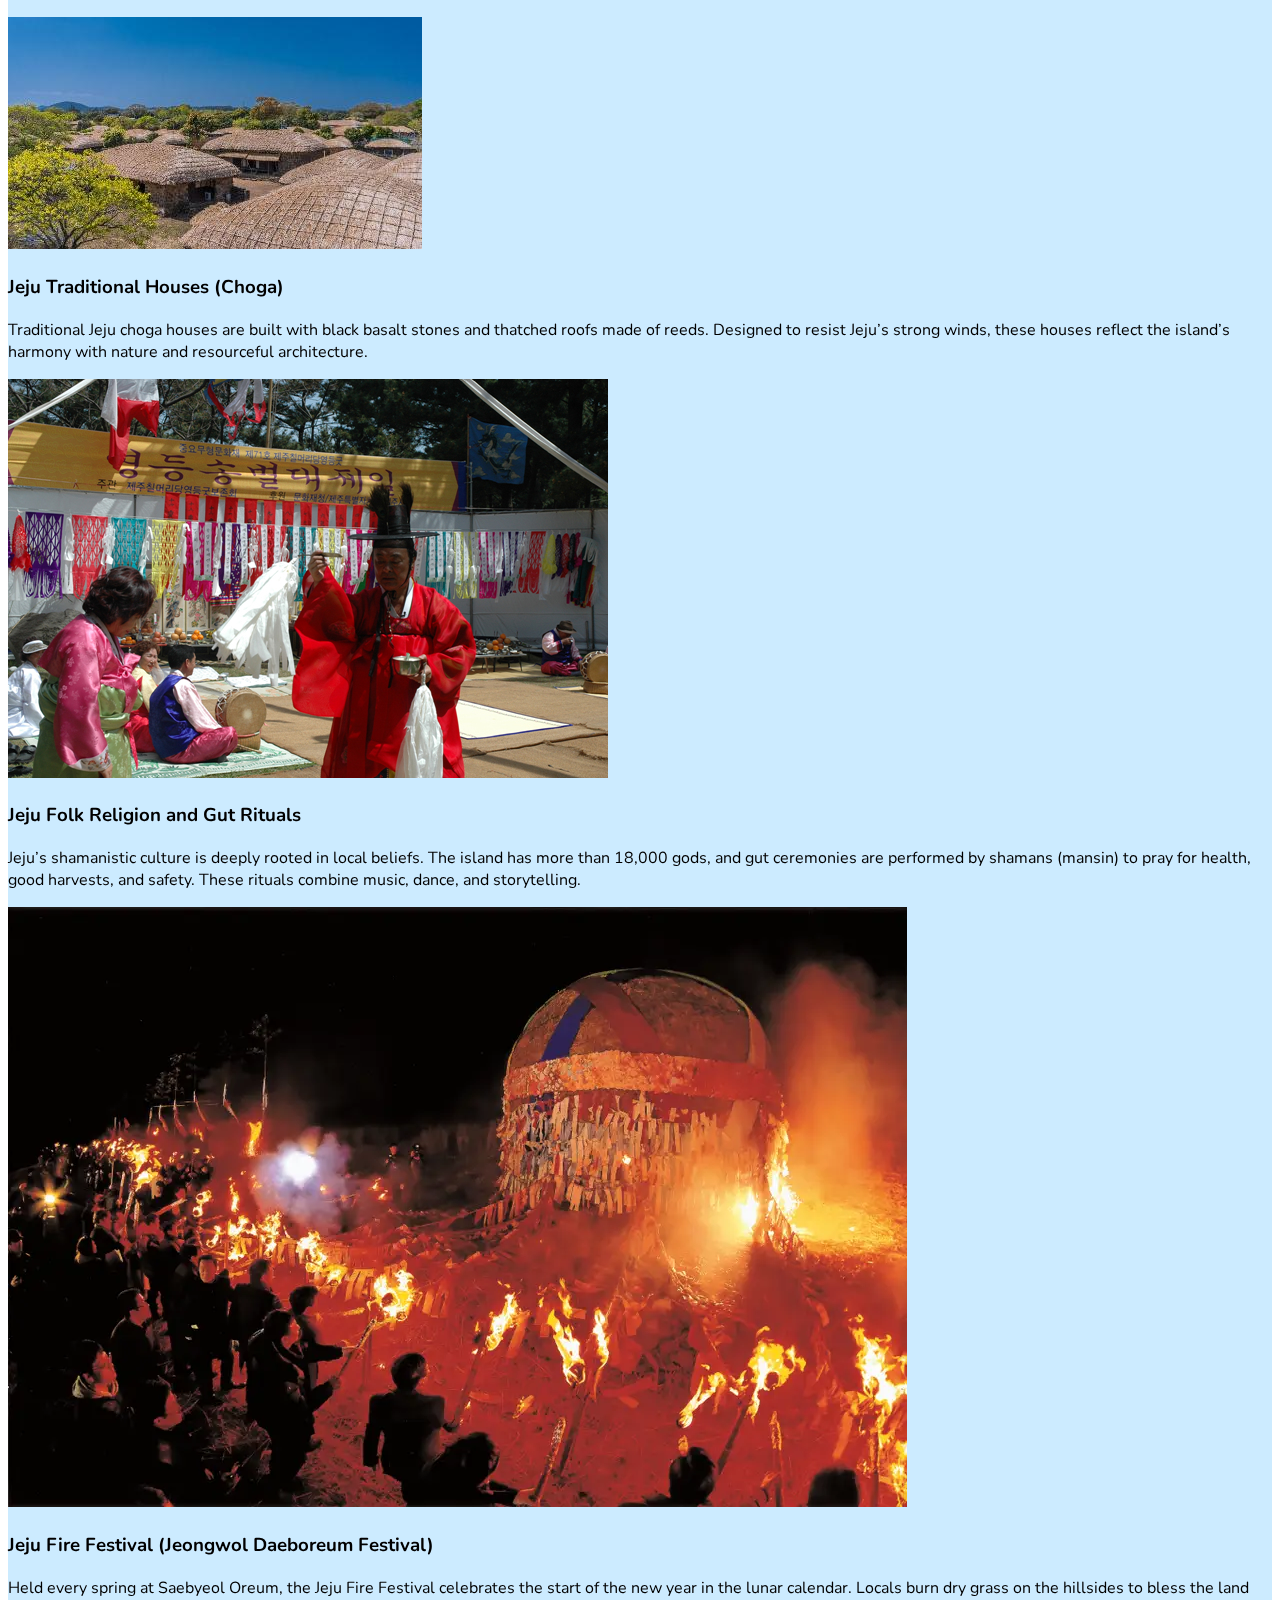
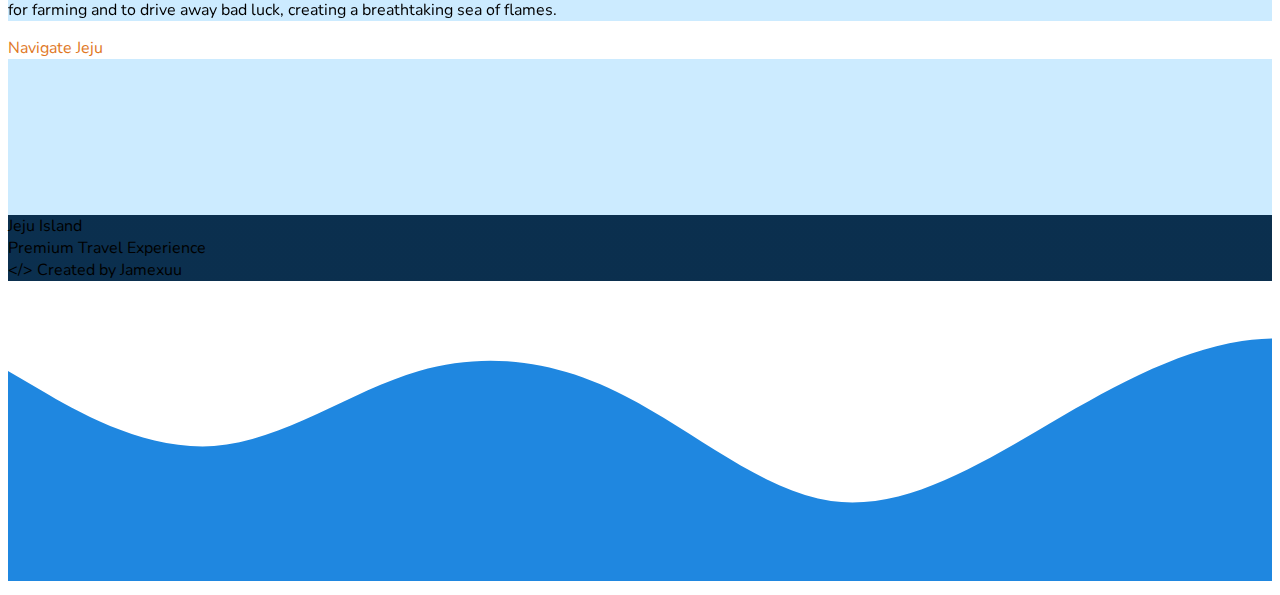
<file: explore.html>
<!doctype html>
<html lang="en">

<head>
    <meta charset="utf-8">
    <meta name="viewport" content="width=device-width, initial-scale=1">
    <title>Jeju | Explore</title>
    <link href="https://cdn.jsdelivr.net/npm/bootstrap@5.3.8/dist/css/bootstrap.min.css" rel="stylesheet"
        integrity="sha384-sRIl4kxILFvY47J16cr9ZwB07vP4J8+LH7qKQnuqkuIAvNWLzeN8tE5YBujZqJLB" crossorigin="anonymous">
    <link rel="stylesheet" href="assets/styles.css">
    <link rel="icon" type="image/jpeg" href="assets/images/jeju.png" />
</head>

<body>
    <div class="container-fluid d-flex flex-column min-vh-100">

        <!-- navbar -->
        <div id="navbar" class="sticky-top z-3"></div>

        <!-- hero -->
        <div class="container position-relative mt-5">
            <div class="position-relative rounded-4 border border-dark overflow-hidden">
                <img src="assets/images/explore-hero.jpg" alt="hero image"
                    class="img-fluid w-100 d-none d-md-block" style="height: 50vh; object-fit: cover" />
                <img src="assets/images/explore-hero-mobile.jpg" alt="hero image"
                    class="img-fluid w-100 d-block d-md-none object-fit-cover"/>
                <div class="position-absolute top-0 start-0 w-100 h-100 bg-dark bg-opacity-25"></div>
                <div class="position-absolute top-50 start-50 translate-middle text-white text-center w-100 px-3">
                    <div class="display-6 display-md-4 display-lg-3 fw-bold p-2 p-md-4 rounded-4">
                        Explore Jeju Island
                    </div>
                    <div class="btn btn-primary text-white rounded-5 border border-dark btn-sm btn-md-md mt-2"
                        onclick="location.href='#nature'">
                        Discover
                    </div>
                </div>
            </div>
        </div>

        <!-- nature -->
        <div class="container my-5" id="nature">
            <div class="row">
                <div class="h1 fw-semibold mb-3">Nature</div>
            </div>
            <div class="row">
                <div class="col-12">
                    <div class="border border-dark rounded-4 p-3 p-md-4 glass">
                        <div class="vstack gap-4">
                            <!-- hallasan -->
                            <div class="card border border-dark rounded-4" id="hallasan">
                                <div class="card-body">
                                    <div class="row g-4 align-items-center">
                                        <div class="col-12 col-sm-4 col-md-3">
                                            <div class="ratio ratio-1x1 rounded-4 border border-dark">
                                                <img src="assets/images/hallasan-mountain.jpg" alt="Hallasan Mountain"
                                                    class="w-100 h-100 rounded-4" style="object-fit: cover;">
                                            </div>
                                        </div>
                                        <div class="col-12 col-sm-8 col-md-9">
                                            <h3 class="h5 fw-semibold mb-2">Hallasan Mountain</h3>
                                            <p class="mb-0">Standing proudly at the center of Jeju, Hallasan is South
                                                Korea’s highest peak and a dormant volcano covered in lush forests. Hike
                                                to its summit and you’ll find breathtaking crater lakes and panoramic
                                                island views.</p>
                                        </div>
                                    </div>
                                </div>
                            </div>

                            <!-- seongsan ilchulbong -->
                            <div class="card border border-dark rounded-4" id="seongsan-ilchulbong">
                                <div class="card-body">
                                    <div class="row g-4 align-items-center">
                                        <div class="col-12 col-sm-4 col-md-3">
                                            <div class="ratio ratio-1x1 rounded-4 border border-dark">
                                                <img src="assets/images/seongsan-ilchulbong.jpg"
                                                    alt="Seongsan Ilchulbong" class="w-100 h-100 rounded-4"
                                                    style="object-fit: cover;">
                                            </div>
                                        </div>
                                        <div class="col-12 col-sm-8 col-md-9">
                                            <h3 class="h5 fw-semibold mb-2">Seongsan Ilchulbong</h3>
                                            <p class="mb-0">A UNESCO World Heritage Site, Seongsan Ilchulbong is a
                                                volcanic tuff cone that glows beautifully at sunrise. The short hike to
                                                the top rewards visitors with sweeping coastal views and a sea of golden
                                                light.</p>
                                        </div>
                                    </div>
                                </div>
                            </div>

                            <!-- cheonjiyeon waterfall -->
                            <div class="card border border-dark rounded-4" id="cheonjeyeon">
                                <div class="card-body">
                                    <div class="row g-4 align-items-center">
                                        <div class="col-12 col-sm-4 col-md-3">
                                            <div class="ratio ratio-1x1 rounded-4 border border-dark">
                                                <img src="assets/images/cheonjeyeon-waterfall.png"
                                                    alt="Cheonjiyeon Waterfall" class="w-100 h-100 rounded-4"
                                                    style="object-fit: cover;">
                                            </div>
                                        </div>
                                        <div class="col-12 col-sm-8 col-md-9">
                                            <h3 class="h5 fw-semibold mb-2">Cheonjiyeon Waterfall</h3>
                                            <p class="mb-0">Located in Seogwipo, Cheonjiyeon Waterfall is a stunning
                                                natural spot where cool, clear water drops into a deep blue pond.
                                                Surrounded by lush greenery and volcanic cliffs, it’s a peaceful place
                                                to enjoy Jeju’s calm beauty, especially at night when the falls are
                                                softly lit.</p>
                                        </div>
                                    </div>
                                </div>
                            </div>

                            <!-- manjanggul cave -->
                            <div class="card border border-dark rounded-4" id="manjanggul">
                                <div class="card-body">
                                    <div class="row g-4 align-items-center">
                                        <div class="col-12 col-sm-4 col-md-3">
                                            <div class="ratio ratio-1x1 rounded-4 border border-dark">
                                                <img src="assets/images/manjanggul-cave.png" alt="Manjanggul Cave"
                                                    class="w-100 h-100 rounded-4" style="object-fit: cover;">
                                            </div>
                                        </div>
                                        <div class="col-12 col-sm-8 col-md-9">
                                            <h3 class="h5 fw-semibold mb-2">Manjanggul Cave</h3>
                                            <p class="mb-0">Formed thousands of years ago, Manjanggul Cave is one of the
                                                world’s longest lava tubes. Step inside this natural wonder and explore
                                                stunning rock formations shaped by ancient volcanic flows.</p>
                                        </div>
                                    </div>
                                </div>
                            </div>

                            <!-- camellia hill -->
                            <div class="card border border-dark rounded-4" id="camellia-hill">
                                <div class="card-body">
                                    <div class="row g-4 align-items-center">
                                        <div class="col-12 col-sm-4 col-md-3">
                                            <div class="ratio ratio-1x1 rounded-4 border border-dark">
                                                <img src="assets/images/nature-thumbnail.jpg" alt="Camellia Hill"
                                                    class="w-100 h-100 rounded-4" style="object-fit: cover;">
                                            </div>
                                        </div>
                                        <div class="col-12 col-sm-8 col-md-9">
                                            <h3 class="h5 fw-semibold mb-2">Camellia Hill</h3>
                                            <p class="mb-0">A peaceful garden filled with colorful camellias, Camellia
                                                Hill is a photographer’s dream. Depending on the season, you’ll find
                                                endless blooms, vibrant greenery, and a tranquil atmosphere perfect for
                                                a nature stroll.</p>
                                        </div>
                                    </div>
                                </div>
                            </div>
                        </div>
                    </div>
                </div>
            </div>
        </div>

        <!-- Food -->
        <div class="container my-5" id="food">
            <div class="row">
                <div class="h1 fw-semibold mb-3">Food</div>
            </div>
            <div class="row">
                <div class="col-12">
                    <div class="border border-dark rounded-4 p-3 p-md-4 glass">
                        <div class="vstack gap-4">
                            <!-- Black Pork BBQ -->
                            <div class="card border border-dark rounded-4">
                                <div class="card-body">
                                    <div class="row g-4 align-items-center">
                                        <div class="col-12 col-sm-4 col-md-3">
                                            <div class="ratio ratio-1x1 rounded-4 border border-dark">
                                                <img src="assets/images/black-pork-bbq.png" alt="Jeju Black Pork BBQ"
                                                    class="w-100 h-100 rounded-4" style="object-fit: cover;">
                                            </div>
                                        </div>
                                        <div class="col-12 col-sm-8 col-md-9">
                                            <h3 class="h5 fw-semibold mb-2">Black Pork BBQ (Heuk Dwaeji)</h3>
                                            <p class="mb-0">Jeju’s signature dish — tender, juicy pork from the island’s
                                                native black pigs, grilled over charcoal for a smoky flavor you can’t
                                                find anywhere else.</p>
                                        </div>
                                    </div>
                                </div>
                            </div>

                            <!-- Abalone Porridge -->
                            <div class="card border border-dark rounded-4">
                                <div class="card-body">
                                    <div class="row g-4 align-items-center">
                                        <div class="col-12 col-sm-4 col-md-3">
                                            <div class="ratio ratio-1x1 rounded-4 border border-dark">
                                                <img src="assets/images/abalone-porridge.png"
                                                    alt="Jeju Abalone Porridge" class="w-100 h-100 rounded-4"
                                                    style="object-fit: cover;">
                                            </div>
                                        </div>
                                        <div class="col-12 col-sm-8 col-md-9">
                                            <h3 class="h5 fw-semibold mb-2">Abalone Porridge (Jeonbokjuk)</h3>
                                            <p class="mb-0">A comforting dish made with fresh Jeju abalone, rice, and
                                                sesame oil. It’s simple, rich, and perfect after a day of exploring.</p>
                                        </div>
                                    </div>
                                </div>
                            </div>

                            <!-- Gogi Guksu -->
                            <div class="card border border-dark rounded-4">
                                <div class="card-body">
                                    <div class="row g-4 align-items-center">
                                        <div class="col-12 col-sm-4 col-md-3">
                                            <div class="ratio ratio-1x1 rounded-4 border border-dark">
                                                <img src="assets/images/pork-noodle-soup.png" alt="Jeju Gogi Guksu"
                                                    class="w-100 h-100 rounded-4" style="object-fit: cover;">
                                            </div>
                                        </div>
                                        <div class="col-12 col-sm-8 col-md-9">
                                            <h3 class="h5 fw-semibold mb-2">Gogi Guksu (Pork Noodle Soup)</h3>
                                            <p class="mb-0">O’Sulloc’s fields offer fragrances of roasted and fresh
                                                green
                                                teas—perfect with tangerine sweets after a day’s adventure.</p>
                                        </div>
                                    </div>
                                </div>
                            </div>

                            <!-- Grilled Mackerel -->
                            <div class="card border border-dark rounded-4">
                                <div class="card-body">
                                    <div class="row g-4 align-items-center">
                                        <div class="col-12 col-sm-4 col-md-3">
                                            <div class="ratio ratio-1x1 rounded-4 border border-dark">
                                                <img src="assets/images/grilled-mackerel.png"
                                                    alt="Jeju Grilled Mackerel" class="w-100 h-100 rounded-4"
                                                    style="object-fit: cover;">
                                            </div>
                                        </div>
                                        <div class="col-12 col-sm-8 col-md-9">
                                            <h3 class="h5 fw-semibold mb-2">Grilled Mackerel (Godeungeo Gui)</h3>
                                            <p class="mb-0">Freshly caught mackerel from Jeju’s coast, seasoned with
                                                salt and grilled until crispy on the outside and juicy inside.</p>
                                        </div>
                                    </div>
                                </div>
                            </div>

                            <!-- Hallabong -->
                            <div class="card border border-dark rounded-4">
                                <div class="card-body">
                                    <div class="row g-4 align-items-center">
                                        <div class="col-12 col-sm-4 col-md-3">
                                            <div class="ratio ratio-1x1 rounded-4 border border-dark">
                                                <img src="assets/images/hallabong.png" alt="Jeju Hallabong"
                                                    class="w-100 h-100 rounded-4" style="object-fit: cover;">
                                            </div>
                                        </div>
                                        <div class="col-12 col-sm-8 col-md-9">
                                            <h3 class="h5 fw-semibold mb-2">Hallabong (Jeju Tangerine)</h3>
                                            <p class="mb-0">A sweet and juicy citrus fruit native to Jeju, known for its
                                                distinct bump on top. It’s often used in desserts, juices, and
                                                souvenirs.</p>
                                        </div>
                                    </div>
                                </div>
                            </div>
                        </div>
                    </div>
                </div>
            </div>
        </div>

        <!-- Culture -->
        <div class="container my-5" id="culture">
            <div class="row">
                <div class="h1 fw-semibold mb-3">Culture</div>
            </div>
            <div class="row">
                <div class="col-12">
                    <div class="border border-dark rounded-4 p-3 p-md-4 glass">
                        <div class="vstack gap-4">
                            <!-- Haenyeo -->
                            <div class="card border border-dark rounded-4">
                                <div class="card-body">
                                    <div class="row g-4 align-items-center">
                                        <div class="col-12 col-sm-4 col-md-3">
                                            <div class="ratio ratio-1x1 rounded-4 border border-dark">
                                                <img src="assets/images/culture-thumbnail.jpg" alt="Haenyeo"
                                                    class="w-100 h-100 rounded-4" style="object-fit: cover;">
                                            </div>
                                        </div>
                                        <div class="col-12 col-sm-8 col-md-9">
                                            <h3 class="h5 fw-semibold mb-2">Haenyeo (Jeju Women Divers)</h3>
                                            <p class="mb-0">The Haenyeo are Jeju’s famous women divers, known for diving
                                                deep into the sea without oxygen tanks to collect abalone, sea urchins,
                                                and shellfish. Recognized by UNESCO as an Intangible Cultural Heritage,
                                                they represent strength, independence, and the island’s matriarchal
                                                tradition.</p>
                                        </div>
                                    </div>
                                </div>
                            </div>

                            <!-- Grandfather Statues -->
                            <div class="card border border-dark rounded-4">
                                <div class="card-body">
                                    <div class="row g-4 align-items-center">
                                        <div class="col-12 col-sm-4 col-md-3">
                                            <div class="ratio ratio-1x1 rounded-4 border border-dark">
                                                <img src="assets/images/grandfather-statues.png"
                                                    alt="Grandfather Statues" class="w-100 h-100 rounded-4"
                                                    style="object-fit: cover;">
                                            </div>
                                        </div>
                                        <div class="col-12 col-sm-8 col-md-9">
                                            <h3 class="h5 fw-semibold mb-2">Dol Hareubang (Stone Grandfather Statues)
                                            </h3>
                                            <p class="mb-0">These volcanic rock statues, often seen at village entrances
                                                and tourist spots, are believed to guard against evil spirits and bring
                                                fertility and protection. Their name means “grandfather made of stone,”
                                                and they’ve become a beloved symbol of Jeju.</p>
                                        </div>
                                    </div>
                                </div>
                            </div>

                            <!-- Jeju Traditional Houses -->
                            <div class="card border border-dark rounded-4">
                                <div class="card-body">
                                    <div class="row g-4 align-items-center">
                                        <div class="col-12 col-sm-4 col-md-3">
                                            <div class="ratio ratio-1x1 rounded-4 border border-dark">
                                                <img src="assets/images/jeju-traditional-houses.png" alt="Choga Houses"
                                                    class="w-100 h-100 rounded-4" style="object-fit: cover;">
                                            </div>
                                        </div>
                                        <div class="col-12 col-sm-8 col-md-9">
                                            <h3 class="h5 fw-semibold mb-2">Jeju Traditional Houses (Choga)</h3>
                                            <p class="mb-0">Traditional Jeju choga houses are built with black basalt
                                                stones and thatched roofs made of reeds. Designed to resist Jeju’s
                                                strong winds, these houses reflect the island’s harmony with nature and
                                                resourceful architecture.</p>
                                        </div>
                                    </div>
                                </div>
                            </div>

                            <!-- Jeju Rituals -->
                            <div class="card border border-dark rounded-4">
                                <div class="card-body">
                                    <div class="row g-4 align-items-center">
                                        <div class="col-12 col-sm-4 col-md-3">
                                            <div class="ratio ratio-1x1 rounded-4 border border-dark">
                                                <img src="assets/images/jeju-rituals.png" alt="Jeju Rituals"
                                                    class="w-100 h-100 rounded-4" style="object-fit: cover;">
                                            </div>
                                        </div>
                                        <div class="col-12 col-sm-8 col-md-9">
                                            <h3 class="h5 fw-semibold mb-2">Jeju Folk Religion and Gut Rituals</h3>
                                            <p class="mb-0">Jeju’s shamanistic culture is deeply rooted in local
                                                beliefs. The island has more than 18,000 gods, and gut ceremonies are
                                                performed by shamans (mansin) to pray for health, good harvests, and
                                                safety. These rituals combine music, dance, and storytelling.</p>
                                        </div>
                                    </div>
                                </div>
                            </div>

                            <!-- Jeju Fire Festival -->
                            <div class="card border border-dark rounded-4">
                                <div class="card-body">
                                    <div class="row g-4 align-items-center">
                                        <div class="col-12 col-sm-4 col-md-3">
                                            <div class="ratio ratio-1x1 rounded-4 border border-dark">
                                                <img src="assets/images/fire-festival.png" alt="Jeju Fire Festival"
                                                    class="w-100 h-100 rounded-4" style="object-fit: cover;">
                                            </div>
                                        </div>
                                        <div class="col-12 col-sm-8 col-md-9">
                                            <h3 class="h5 fw-semibold mb-2">Jeju Fire Festival (Jeongwol Daeboreum
                                                Festival)</h3>
                                            <p class="mb-0">Held every spring at Saebyeol Oreum, the Jeju Fire Festival
                                                celebrates the start of the new year in the lunar calendar. Locals burn
                                                dry grass on the hillsides to bless the land for farming and to drive
                                                away bad luck, creating a breathtaking sea of flames.</p>
                                        </div>
                                    </div>
                                </div>
                            </div>
                        </div>
                    </div>
                </div>
            </div>
        </div>

        <!-- navigate jeju -->
        <div class="container">
            <div class="row">
                <div class="col-12">
                    <div class="h1">Navigate Jeju</div>
                </div>
            </div>
            <div class="row">
                <div class="col-12 col-md-6">
                    <div class="card border border-dark rounded-4 glass mb-5">
                        <div class="card-body">
                            <div class="ratio ratio-16x9 rounded-4 border border-dark overflow-hidden">
                                <iframe
                                    src="https://www.google.com/maps/embed?pb=!1m18!1m12!1m3!1d426493.00475745276!2d126.28301538484793!3d33.37133933892717!2m3!1f0!2f0!3f0!3m2!1i1024!2i768!4f13.1!3m3!1m2!1s0x350ce3544cc84045%3A0x66bc36d2981ebf31!2sJeju-do%2C%20South%20Korea!5e0!3m2!1sen!2sph!4v1762161690144!5m2!1sen!2sph"
                                    class="w-100 h-100 border-0" style="border:0;" allowfullscreen loading="lazy"
                                    referrerpolicy="no-referrer-when-downgrade" title="Jeju Island map">
                                </iframe>
                            </div>
                        </div>
                    </div>
                </div>
                <div class="col-6 d-none d-md-block"></div>
            </div>
        </div>

        <!-- footer -->
        <div class="mt-auto" id="footer"></div>
    </div>

    <!-- waves background pattern -->
    <svg class="position-fixed bottom-0 start-0 w-100 pe-none z-n1" width="100%" height="300"
        xmlns="http://www.w3.org/2000/svg" aria-hidden="true">
        <defs>
            <pattern id="wavesPattern" x="0" y="0" width="1440" height="300" patternUnits="userSpaceOnUse">
                <path transform="scale(1, 0.9375)" fill="#1F87E0" fill-opacity="1"
                    d="M0,96L34.3,117.3C68.6,139,137,181,206,176C274.3,171,343,117,411,96C480,75,549,85,617,122.7C685.7,160,754,224,823,234.7C891.4,245,960,203,1029,160C1097.1,117,1166,75,1234,64C1302.9,53,1371,75,1406,85.3L1440,96L1440,320L1405.7,320C1371.4,320,1303,320,1234,320C1165.7,320,1097,320,1029,320C960,320,891,320,823,320C754.3,320,686,320,617,320C548.6,320,480,320,411,320C342.9,320,274,320,206,320C137.1,320,69,320,34,320L0,320Z" />
            </pattern>
        </defs>
        <rect x="0" y="0" width="100%" height="300" fill="url(#wavesPattern)" />
    </svg>

    <script src="assets/js/components.js" defer></script>
    <script src="assets/js/parallax.js" defer></script>
    <script src="https://cdn.jsdelivr.net/npm/bootstrap@5.3.8/dist/js/bootstrap.bundle.min.js"
        integrity="sha384-FKyoEForCGlyvwx9Hj09JcYn3nv7wiPVlz7YYwJrWVcXK/BmnVDxM+D2scQbITxI"
        crossorigin="anonymous"></script>
</body>

</html>
</file>
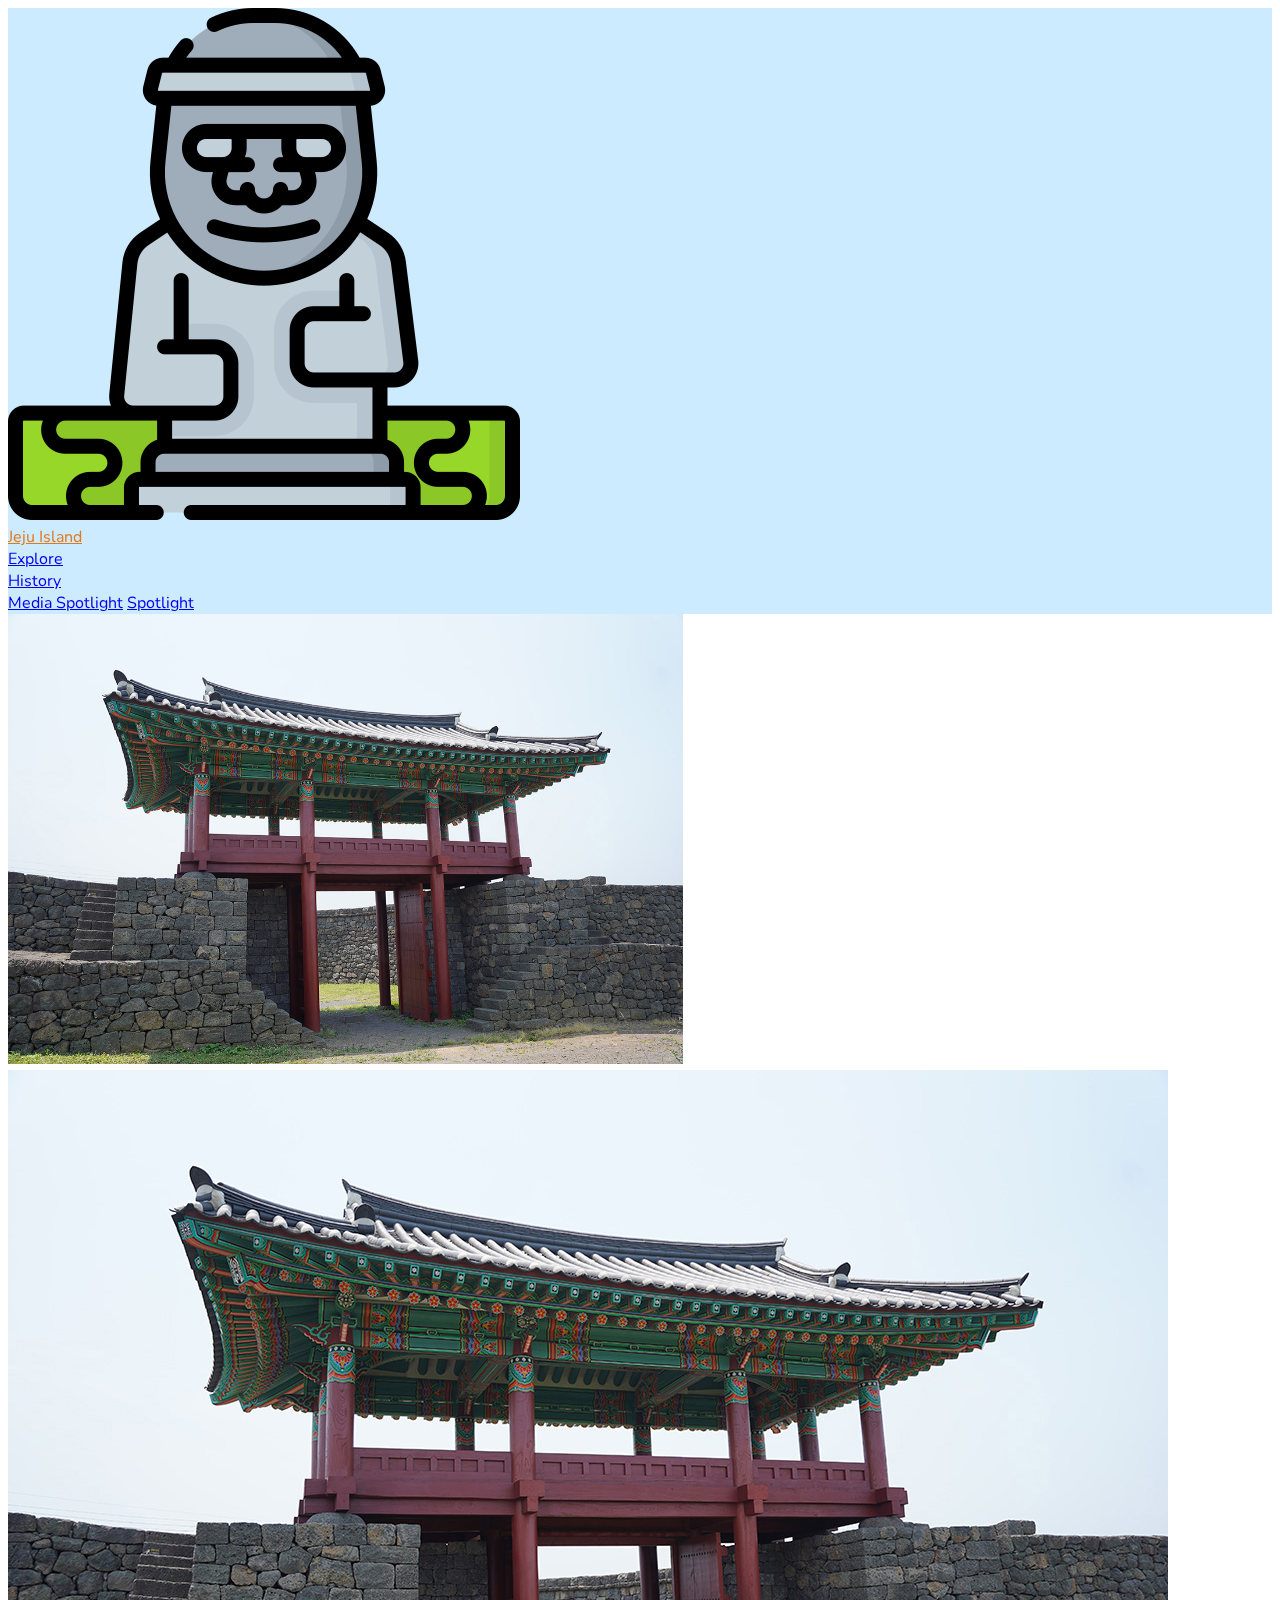
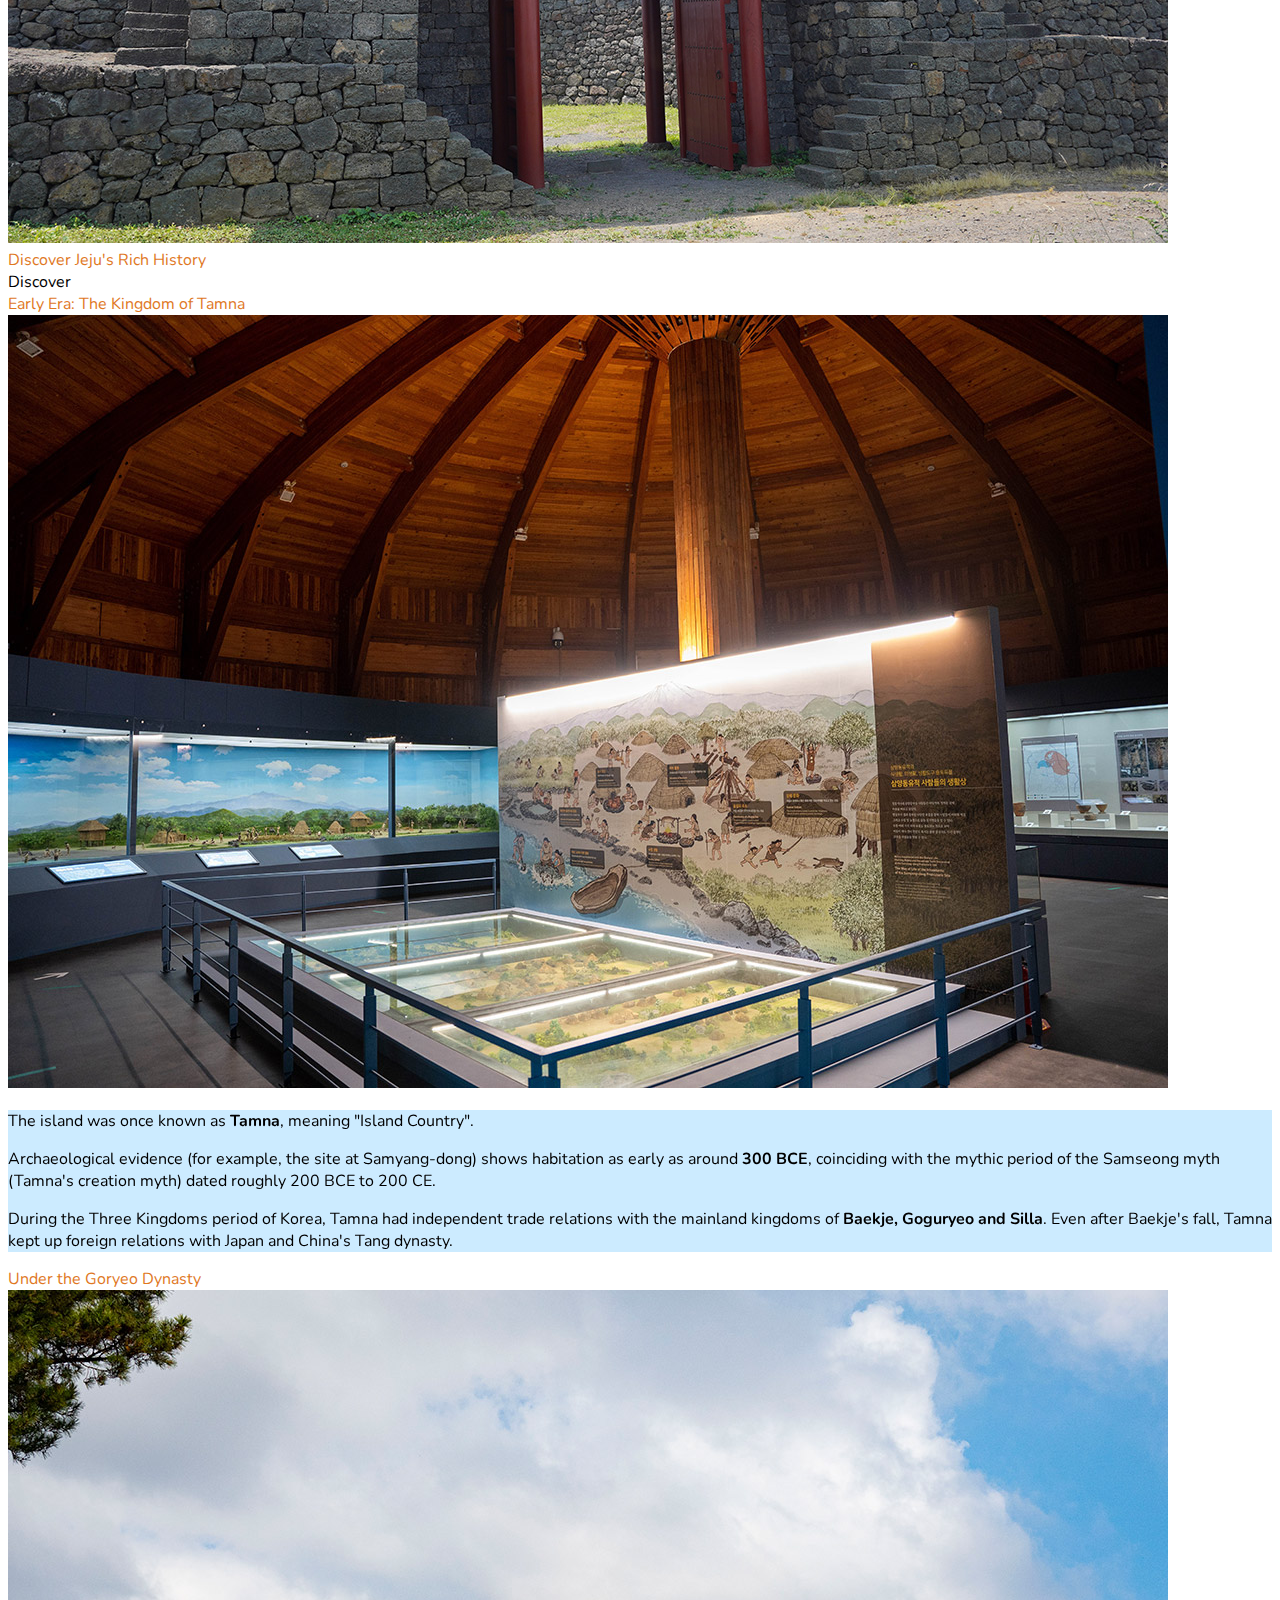
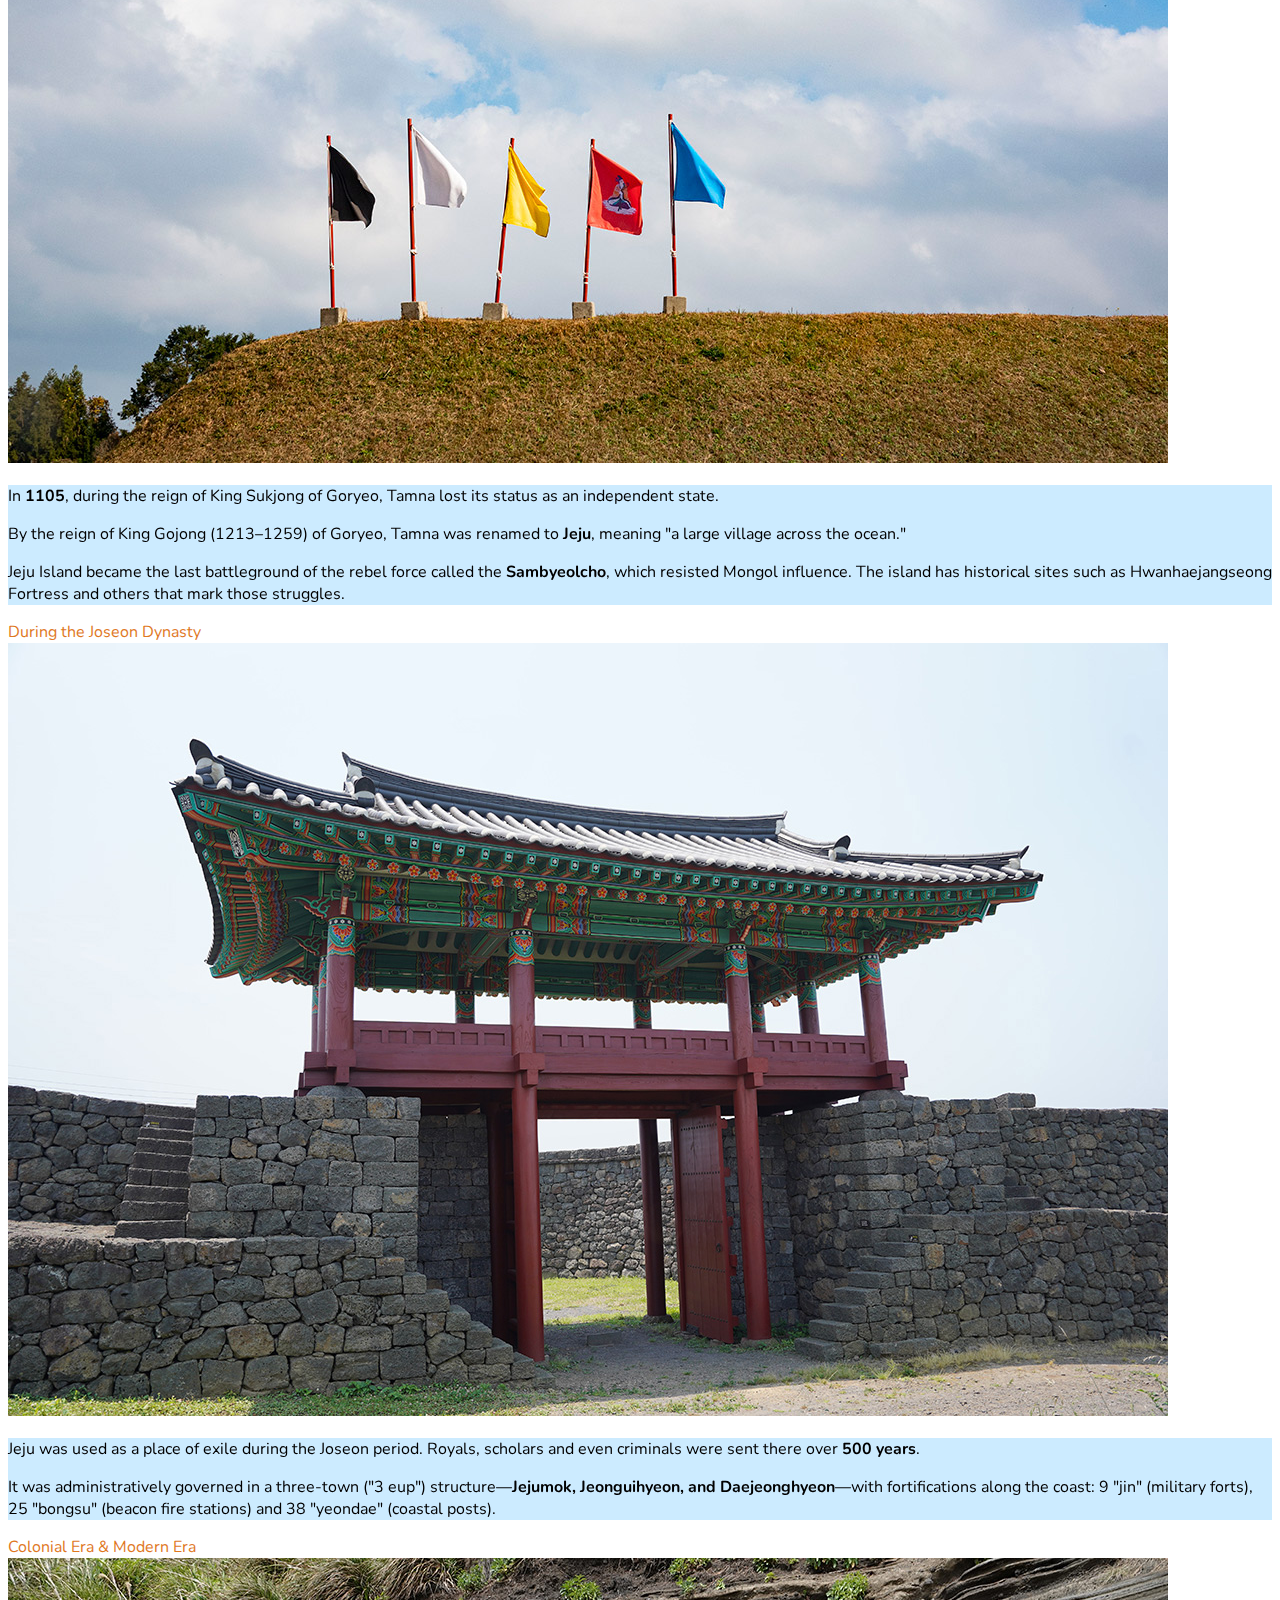
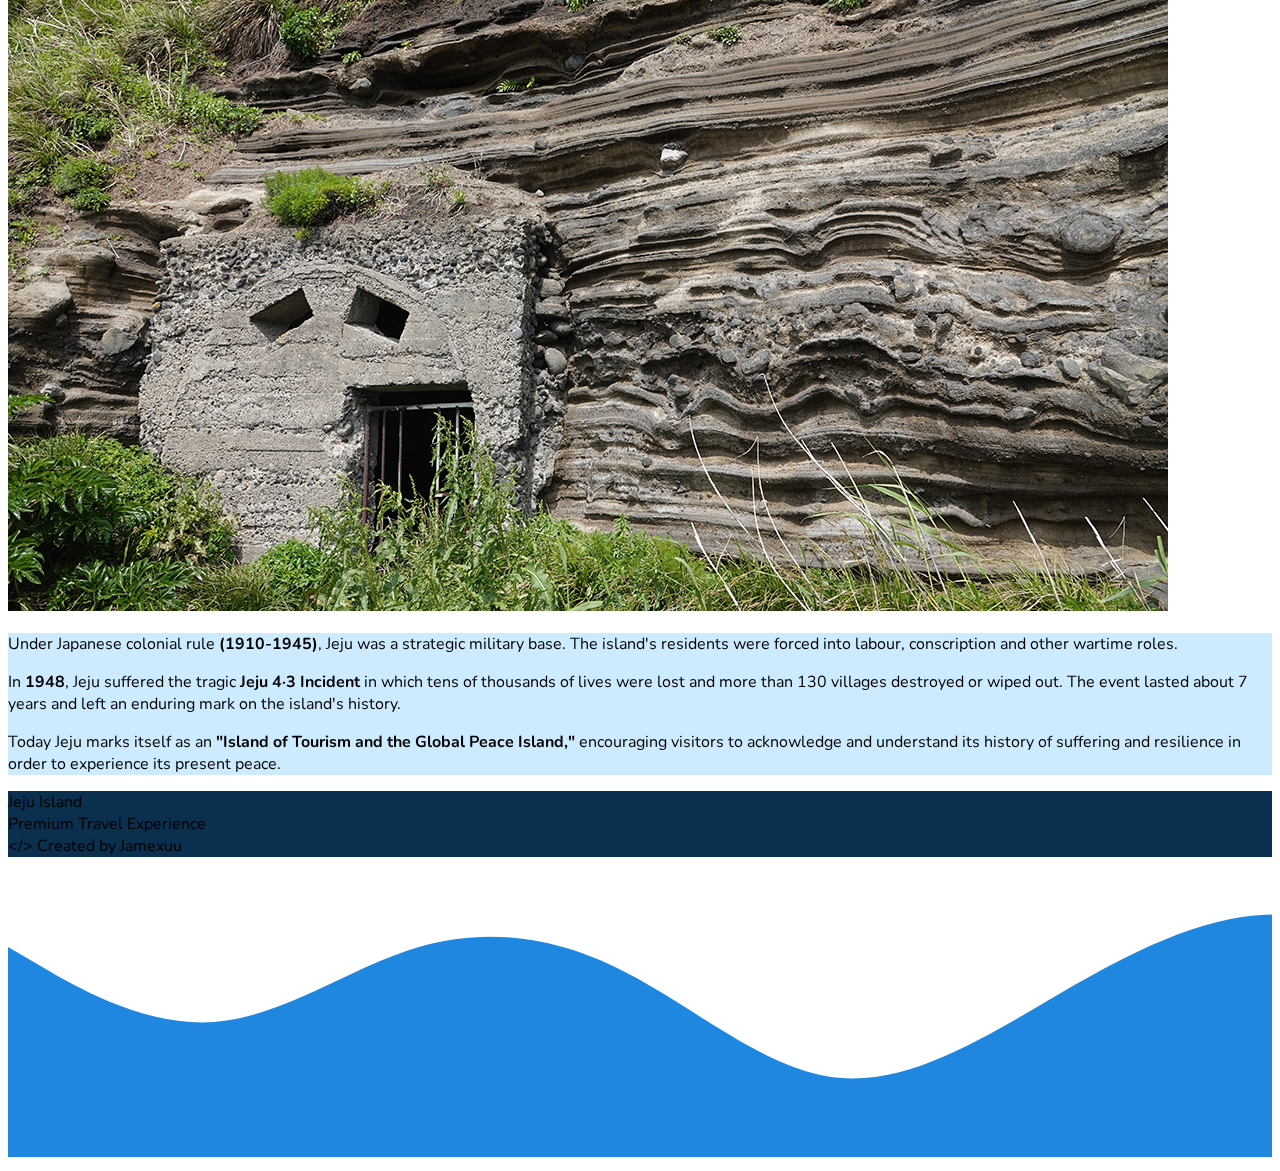
<file: history.html>
<!doctype html>
<html lang="en">

<head>
    <meta charset="utf-8">
    <meta name="viewport" content="width=device-width, initial-scale=1">
    <title>Jeju | History</title>
    <link href="https://cdn.jsdelivr.net/npm/bootstrap@5.3.8/dist/css/bootstrap.min.css" rel="stylesheet"
        integrity="sha384-sRIl4kxILFvY47J16cr9ZwB07vP4J8+LH7qKQnuqkuIAvNWLzeN8tE5YBujZqJLB" crossorigin="anonymous">
    <link rel="icon" type="image/jpeg" href="assets/images/jeju.png" />
    <link rel="stylesheet" href="assets/styles.css" />
</head>

<body>

    <div class="container-fluid d-flex flex-column min-vh-100">

        <div id="navbar" class="sticky-top z-3"></div>

        <!-- hero -->
        <div class="container position-relative mt-5">
            <div class="position-relative rounded-4 border border-dark overflow-hidden">
                <img src="assets/images/history-hero.png" alt="hero image" class="img-fluid w-100 d-none d-md-block"
                    style="height: 50vh; object-fit: cover" />
                <img src="assets/images/history-hero.png" alt="hero image" class="img-fluid w-100 object-fit-cover d-block d-md-none"/>
                <div class="position-absolute top-0 start-0 w-100 h-100 bg-dark bg-opacity-25"></div>
                <div class="position-absolute top-50 start-50 translate-middle text-white text-center w-100 px-3">
                    <div class="display-6 display-md-4 display-lg-3 fw-bold p-2 p-md-4 rounded-4" style="color: var(--main-font-color);">
                        Discover Jeju's Rich History
                    </div>
                    <div class="btn btn-primary text-white rounded-5 border border-dark btn-sm btn-md-md mt-2"
                        onclick="location.href='#discover'">
                        Discover
                    </div>
                </div>
            </div>
        </div>

        <!-- early era -->
        <div class="container my-5" id="discover">
            <div class="row">
                <div class="h1 fw-semibold mb-3">Early Era: The Kingdom of Tamna</div>
            </div>
            <div class="row">
                <div class="col-12 col-md-6 mx-auto">
                    <div class="ratio ratio-16x9 rounded-4 border border-dark overflow-hidden mb-4">
                        <img src="assets/images/tamna.png" alt="The Kingdom of Tamna" class="w-100 h-100" style="object-fit: cover;">
                    </div>
                </div>
            </div>
            <div class="row">
                <div class="col-12">
                    <div class="border border-dark rounded-4 p-3 p-md-4 glass">
                        <div class="vstack gap-4">
                            <div class="card border border-dark rounded-4">
                                <div class="card-body">
                                    <p class="mb-0">The island was once known as <strong>Tamna</strong>, meaning "Island Country".</p>
                                </div>
                            </div>
                            <div class="card border border-dark rounded-4">
                                <div class="card-body">
                                    <p class="mb-0">Archaeological evidence (for example, the site at Samyang-dong) shows habitation as early as around <strong>300 BCE</strong>, coinciding with the mythic period of the Samseong myth (Tamna's creation myth) dated roughly 200 BCE to 200 CE.</p>
                                </div>
                            </div>
                            <div class="card border border-dark rounded-4">
                                <div class="card-body">
                                    <p class="mb-0">During the Three Kingdoms period of Korea, Tamna had independent trade relations with the mainland kingdoms of <strong>Baekje, Goguryeo and Silla</strong>. Even after Baekje's fall, Tamna kept up foreign relations with Japan and China's Tang dynasty.</p>
                                </div>
                            </div>
                        </div>
                    </div>
                </div>
            </div>
        </div>

        <!-- under goryeo dynasty -->
        <div class="container my-5">
            <div class="row">
                <div class="h1 fw-semibold mb-3">Under the Goryeo Dynasty</div>
            </div>
            <div class="row">
                <div class="col-12 col-md-6 mx-auto">
                    <div class="ratio ratio-16x9 rounded-4 border border-dark overflow-hidden mb-4">
                        <img src="assets/images/goryeo.png" alt="Goryeo Dynasty period" class="w-100 h-100" style="object-fit: cover;">
                    </div>
                </div>
            </div>
            <div class="row">
                <div class="col-12">
                    <div class="border border-dark rounded-4 p-3 p-md-4 glass">
                        <div class="vstack gap-4">
                            <div class="card border border-dark rounded-4">
                                <div class="card-body">
                                    <p class="mb-0">In <strong>1105</strong>, during the reign of King Sukjong of Goryeo, Tamna lost its status as an independent state.</p>
                                </div>
                            </div>
                            <div class="card border border-dark rounded-4">
                                <div class="card-body">
                                    <p class="mb-0">By the reign of King Gojong (1213–1259) of Goryeo, Tamna was renamed to <strong>Jeju</strong>, meaning "a large village across the ocean."</p>
                                </div>
                            </div>
                            <div class="card border border-dark rounded-4">
                                <div class="card-body">
                                    <p class="mb-0">Jeju Island became the last battleground of the rebel force called the <strong>Sambyeolcho</strong>, which resisted Mongol influence. The island has historical sites such as Hwanhaejangseong Fortress and others that mark those struggles.</p>
                                </div>
                            </div>
                        </div>
                    </div>
                </div>
            </div>
        </div>

        <!-- during joseon dynasty -->
        <div class="container my-5">
            <div class="row">
                <div class="h1 fw-semibold mb-3">During the Joseon Dynasty</div>
            </div>
            <div class="row">
                <div class="col-12 col-md-8 mx-auto">
                    <div class="ratio ratio-16x9 rounded-4 border border-dark overflow-hidden mb-4">
                        <img src="assets/images/joseon.png" alt="Joseon Dynasty period" class="w-100 h-100" style="object-fit: cover;">
                    </div>
                </div>
            </div>
            <div class="row">
                <div class="col-12">
                    <div class="border border-dark rounded-4 p-3 p-md-4 glass">
                        <div class="vstack gap-4">
                            <div class="card border border-dark rounded-4">
                                <div class="card-body">
                                    <p class="mb-0">Jeju was used as a place of exile during the Joseon period. Royals, scholars and even criminals were sent there over <strong>500 years</strong>.</p>
                                </div>
                            </div>
                            <div class="card border border-dark rounded-4">
                                <div class="card-body">
                                    <p class="mb-0">It was administratively governed in a three-town ("3 eup") structure—<strong>Jejumok, Jeonguihyeon, and Daejeonghyeon</strong>—with fortifications along the coast: 9 "jin" (military forts), 25 "bongsu" (beacon fire stations) and 38 "yeondae" (coastal posts).</p>
                                </div>
                            </div>
                        </div>
                    </div>
                </div>
            </div>
        </div>

        <!-- colonial & modern era -->
        <div class="container my-5">
            <div class="row">
                <div class="h1 fw-semibold mb-3">Colonial Era & Modern Era</div>
            </div>
            <div class="row">
                <div class="col-12 col-md-6 mx-auto">
                    <div class="ratio ratio-16x9 rounded-4 border border-dark overflow-hidden mb-4">
                        <img src="assets/images/colonial-era.png" alt="Colonial and Modern era" class="w-100 h-100" style="object-fit: cover;">
                    </div>
                </div>
            </div>
            <div class="row">
                <div class="col-12">
                    <div class="border border-dark rounded-4 p-3 p-md-4 glass">
                        <div class="vstack gap-4">
                            <div class="card border border-dark rounded-4">
                                <div class="card-body">
                                    <p class="mb-0">Under Japanese colonial rule <strong>(1910-1945)</strong>, Jeju was a strategic military base. The island's residents were forced into labour, conscription and other wartime roles.</p>
                                </div>
                            </div>
                            <div class="card border border-dark rounded-4">
                                <div class="card-body">
                                    <p class="mb-0">In <strong>1948</strong>, Jeju suffered the tragic <strong>Jeju 4·3 Incident</strong> in which tens of thousands of lives were lost and more than 130 villages destroyed or wiped out. The event lasted about 7 years and left an enduring mark on the island's history.</p>
                                </div>
                            </div>
                            <div class="card border border-dark rounded-4">
                                <div class="card-body">
                                    <p class="mb-0">Today Jeju marks itself as an <strong>"Island of Tourism and the Global Peace Island,"</strong> encouraging visitors to acknowledge and understand its history of suffering and resilience in order to experience its present peace.</p>
                                </div>
                            </div>
                        </div>
                    </div>
                </div>
            </div>
        </div>

        <!-- footer -->
        <div class="mt-auto" id="footer"></div>
    </div>

     <!-- waves background pattern -->
    <svg class="position-fixed bottom-0 start-0 w-100 pe-none z-n1" width="100%" height="300"
        xmlns="http://www.w3.org/2000/svg" aria-hidden="true">
        <defs>
            <pattern id="wavesPattern" x="0" y="0" width="1440" height="300" patternUnits="userSpaceOnUse">
                <path transform="scale(1, 0.9375)" fill="#1F87E0" fill-opacity="1"
                    d="M0,96L34.3,117.3C68.6,139,137,181,206,176C274.3,171,343,117,411,96C480,75,549,85,617,122.7C685.7,160,754,224,823,234.7C891.4,245,960,203,1029,160C1097.1,117,1166,75,1234,64C1302.9,53,1371,75,1406,85.3L1440,96L1440,320L1405.7,320C1371.4,320,1303,320,1234,320C1165.7,320,1097,320,1029,320C960,320,891,320,823,320C754.3,320,686,320,617,320C548.6,320,480,320,411,320C342.9,320,274,320,206,320C137.1,320,69,320,34,320L0,320Z" />
            </pattern>
        </defs>
        <rect x="0" y="0" width="100%" height="300" fill="url(#wavesPattern)" />
    </svg>

    <script src="assets/js/components.js" defer></script>
    <script src="assets/js/parallax.js" defer></script>
    <script src="https://cdn.jsdelivr.net/npm/bootstrap@5.3.8/dist/js/bootstrap.bundle.min.js"
        integrity="sha384-FKyoEForCGlyvwx9Hj09JcYn3nv7wiPVlz7YYwJrWVcXK/BmnVDxM+D2scQbITxI"
        crossorigin="anonymous"></script>
</body>

</html>
</file>
<file: assets/styles.css>
@import url('https://fonts.googleapis.com/css2?family=Nunito:wght@400&display=swap');

:root {
    --color-primary: #1F87E0;
    --main-font-color: #E0781F;
    --regular-font-color: #2a2b2a;
    --glass-blur: 10px; 
}

body {
    font-family: 'Nunito', sans-serif;
}

html {
    scroll-behavior: smooth;
}

.glass {
    background: rgba(0, 153, 255, 0.2);
    -webkit-backdrop-filter: blur(var(--glass-blur));
    backdrop-filter: blur(var(--glass-blur));
}

.navbar-brand, .h1 {
    color: var(--main-font-color);
}

.footer {
    background: linear-gradient(0deg, rgba(0,0,0,.65), rgba(0,0,0,.65)), var(--color-primary);
}
</file>
